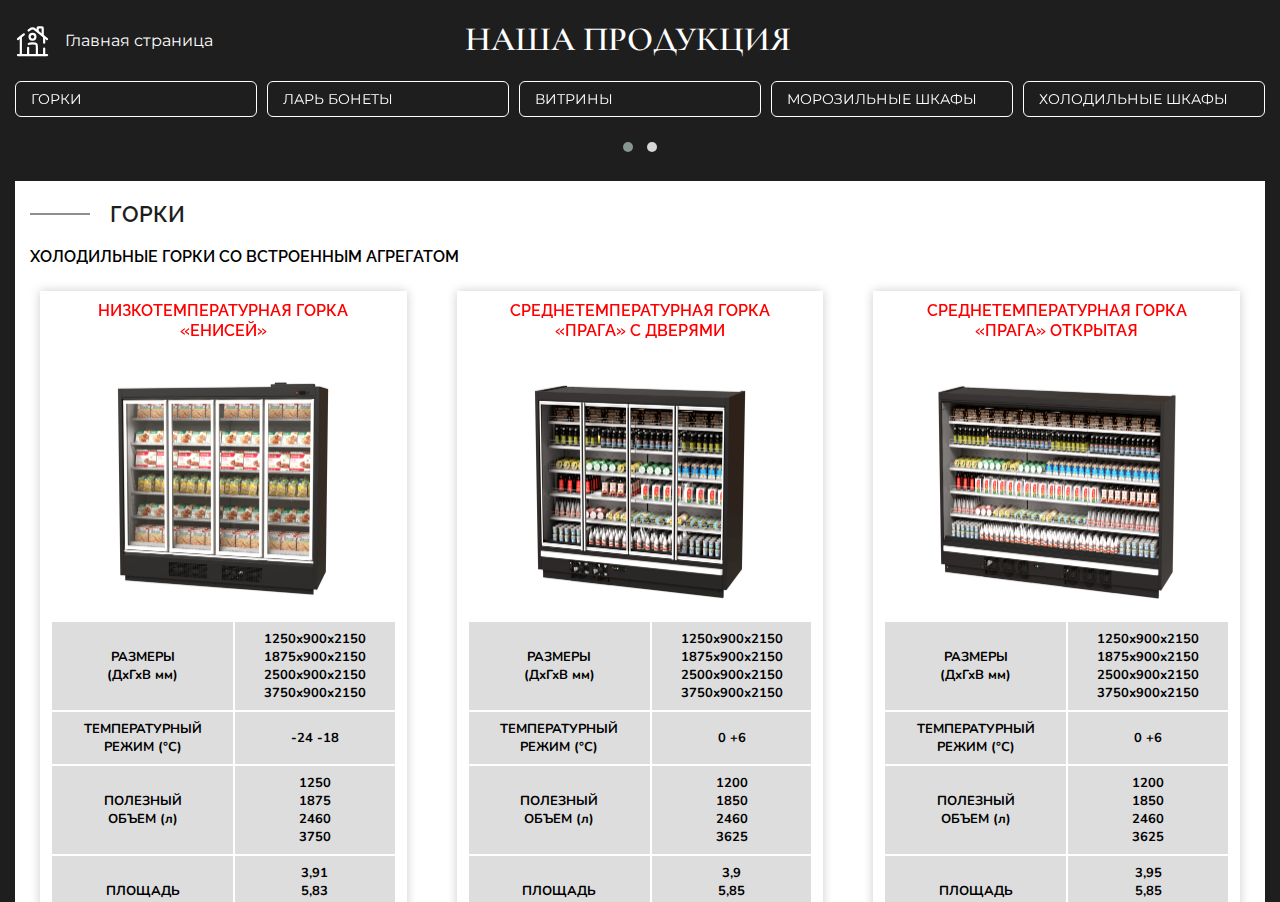
<file: all-products.html>
<!DOCTYPE html>
<html lang="ru">
<head>
    <meta charset="UTF-8">
    <meta name="viewport" content="width=device-width, initial-scale=1.0">
    <meta name="keywords" content="Холодильные камеры, Морозильные шкафы, Холодильные витрины, 
    Промышленные холодильники, Энергоэффективность, Хранение продуктов, Ресторанные холодильники,Экологические стандарты, Регулярное обслуживание, Охлаждение и замораживание, Торговое оборудование,Производитель холодильного оборудования, Холодильная горка, ларь бонета">
    <meta name="description" content="Каталог холодильного оборудования от ведущего производителя полный спектр оборудования для всех видов магазинов супермаркетов гипермаркетов">
    <meta name="author" content="hovseptorosyan@gmail.com">
    <meta property="og:type" content="website">
    <!-- <meta property="og:url" content="https://mysite.com/"> -->
    <meta property="og:title" content="KIFATO - холодильное оборудование">
    <meta property="og:description" content="Каталог холодильного оборудования от ведущего производителя полный спектр оборудования для всех видов магазинов супермаркетов гипермаркетов">
    <!-- <meta property="og:image" content="https://mysite.com/image.jpg"> -->
    <title>KIFATO - холодильное оборудование</title>
    <link href="./img/logo/short-icon.png" rel="shortcut icon" type="image/x-icon">
    <link rel="stylesheet" href="./css/owl.carousel.min.css">
    <link rel="stylesheet" href="./css/owl.theme.default.min.css">
    <link rel="stylesheet" href="./css/main.css">
    <link rel="preconnect" href="https://fonts.googleapis.com">
    <link rel="preconnect" href="https://fonts.gstatic.com" crossorigin>
    <link href="https://fonts.googleapis.com/css2?family=Cormorant+Garamond:wght@600&family=Montserrat:wght@300;400&family=Nunito:wght@300&family=Raleway&display=swap" rel="stylesheet">
</head>
<body>
    
    <div class="all-products">
        <header class="all-products__header">
            <div class="all-products__top">
                <a href="./index.html" class="all-products__header-link">
                    <img src="./img/icons/home.svg" alt="home" class="all-products__header-img">
                    <span class="all-products__header-text">Главная страница</span>
                </a>
                <h1 class="title-1 all-products__header-title">Наша продукция</h1>
            </div>
        </header>
        <nav class="all-products__nav">
            <ul class="all-products__list owl-carousel slide-four owl-theme">
                <li class="all-products__item">
                    <a href="#gorki" class="all-products__link">ГОРКИ</a>
                </li>
                <li class="all-products__item">
                    <a href="#lar-boneti" class="all-products__link">ЛАРЬ БОНЕТЫ</a>
                </li>
                <li class="all-products__item">
                    <a href="#vitrini" class="all-products__link">ВИТРИНЫ</a>
                </li>
                <li class="all-products__item">
                    <a href="#morozilnie-shkafi" class="all-products__link">МОРОЗИЛЬНЫЕ ШКАФЫ</a>
                </li>
                <li class="all-products__item">
                    <a href="#xolodilnie-shkafi" class="all-products__link">ХОЛОДИЛЬНЫЕ ШКАФЫ</a>
                </li>
                <li class="all-products__item">
                    <a href="#boneti" class="all-products__link">БОНЕТЫ</a>
                </li>
                <li class="all-products__item">
                    <a href="#xolodilnie-agregati" class="all-products__link">ХОЛОДИЛЬНЫЕ АГРЕГАТЫ</a>
                </li>
                <li class="all-products__item">
                    <a href="#kasovie-boksi" class="all-products__link">КАССОВЫЕ БОКСЫ</a>
                </li>
                <li class="all-products__item">
                    <a href="#metalicheskaya-mebel" class="all-products__link">МЕТАЛЛИЧЕСКАЯ МЕБЕЛЬ</a>
                </li>
                <li class="all-products__item">
                    <a href="#stelaji" class="all-products__link">СТЕЛЛАЖИ</a>
                </li>
            </ul>
        </nav>    
    </div>
    <main class="all-products__main">
        <section class="all-products__section" id="gorki">
            <h2 class="title-2 all-products__section-title">Горки</h2>
            <div class="all-products__section-row">
                <h3 class="title-3 all-products__section-row-title">ХОЛОДИЛЬНЫЕ ГОРКИ СО ВСТРОЕННЫМ АГРЕГАТОМ</h3>
                <div class="all-products__section-col owl-carousel slide-five owl-theme">
                    <div class="product-wrapper">
                        <div class="product-card">
                            <h4 class="title-4 product-card__title">
                                НИЗКОТЕМПЕРАТУРНАЯ ГОРКА <br> «ЕНИСЕЙ»
                            </h4>
                            <img src="./img/products/gorki/gorka-enisey.png" alt="НИЗКОТЕМПЕРАТУРНАЯ ГОРКА «ЕНИСЕЙ»" class="product-card__img">
                            <div class="product-card__content">
                                <table class="table" style="height: 410px;">
                                    <tr>
                                        <th>РАЗМЕРЫ <br> (ДхГхВ мм)</th>
                                        <td>1250х900х2150<br>1875х900х2150<br>2500х900х2150<br>3750х900х2150</td>
                                    </tr>
                                    <tr>
                                        <th>ТЕМПЕРАТУРНЫЙ <br> РЕЖИМ (°С)</th>
                                        <td>-24 -18</td>
                                    </tr>
                                    <tr>
                                        <th>ПОЛЕЗНЫЙ <br> ОБЪЕМ (л)</th>
                                        <td>1250<br>1875<br>2460<br>3750</td>
                                    </tr>
                                    <tr>
                                        <th>ПЛОЩАДЬ <br> ВЫКЛАДКИ (м²)</th>
                                        <td>3,91<br>5,83<br>7,82<br>11,66</td>
                                    </tr>
                                    <tr>
                                        <th>ЦЕНА (₽)</th>
                                        <td>245,446.00<br>347,180.00<br>432,690.00<br>625,566.00</td>
                                    </tr>
                                </table>
                            </div>
                        </div>
                    </div>
                    <div class="product-wrapper">
                        <div class="product-card">
                            <h4 class="title-4 product-card__title">
                                СРЕДНЕТЕМПЕРАТУРНАЯ ГОРКА <br> «ПРАГА» С ДВЕРЯМИ
                            </h4>
                            <img src="./img/products/gorki/gorka-praga-dveryami.png" alt="СРЕДНЕТЕМПЕРАТУРНАЯ ГОРКА «ПРАГА» С ДВЕРЯМИ" class="product-card__img">
                            <div class="product-card__content">
                                <table class="table" style="height: 410px;">
                                    <tr>
                                        <th>РАЗМЕРЫ <br> (ДхГхВ мм)</th>
                                        <td>1250х900х2150<br>1875х900х2150<br>2500х900х2150<br>3750х900х2150</td>
                                    </tr>
                                    <tr>
                                        <th>ТЕМПЕРАТУРНЫЙ <br> РЕЖИМ (°С)</th>
                                        <td>0 +6</td>
                                    </tr>
                                    <tr>
                                        <th>ПОЛЕЗНЫЙ <br> ОБЪЕМ (л)</th>
                                        <td>1200<br>1850<br>2460<br>3625</td>
                                    </tr>
                                    <tr>
                                        <th>ПЛОЩАДЬ <br> ВЫКЛАДКИ (м²)</th>
                                        <td>3,9<br>5,85<br>7,8<br>11,7</td>
                                    </tr>
                                    <tr>
                                        <th>ЦЕНА (₽)</th>
                                        <td>184,115.00<br>239,253.00<br>270,053.00<br>377,304.00</td>
                                    </tr>
                                </table>
                            </div>
                        </div>
                    </div>
                    <div class="product-wrapper">
                        <div class="product-card">
                            <h4 class="title-4 product-card__title">
                                СРЕДНЕТЕМПЕРАТУРНАЯ ГОРКА <br> «ПРАГА» ОТКРЫТАЯ
                            </h4>
                            <img src="./img/products/gorki/gorka-praga-otkritaya.png" alt="СРЕДНЕТЕМПЕРАТУРНАЯ ГОРКА «ПРАГА» ОТКРЫТАЯ" class="product-card__img">
                            <div class="product-card__content">
                                <table class="table" style="height: 410px;">
                                    <tr>
                                        <th>РАЗМЕРЫ <br> (ДхГхВ мм)</th>
                                        <td>1250х900х2150<br>1875х900х2150<br>2500х900х2150<br>3750х900х2150</td>
                                    </tr>
                                    <tr>
                                        <th>ТЕМПЕРАТУРНЫЙ <br> РЕЖИМ (°С)</th>
                                        <td>0 +6</td>
                                    </tr>
                                    <tr>
                                        <th>ПОЛЕЗНЫЙ <br> ОБЪЕМ (л)</th>
                                        <td>1200<br>1850<br>2460<br>3625</td>
                                    </tr>
                                    <tr>
                                        <th>ПЛОЩАДЬ <br> ВЫКЛАДКИ (м²)</th>
                                        <td>3,95<br>5,85<br>7,8<br>11,7</td>
                                    </tr>
                                    <tr>
                                        <th>ЦЕНА (₽)</th>
                                        <td>168,302.00<br>241,178.00<br>270,328.00<br>380,879.00
                                        </td>
                                    </tr>
                                </table>
                            </div>
                        </div>
                    </div>
                    <div class="product-wrapper">
                        <div class="product-card">
                            <h4 class="title-4 product-card__title">
                                НИЗКАЯ ХОЛОДИЛЬНАЯ <br> ГОРКА «ПАРИЖ»
                            </h4>
                            <img src="./img/products/gorki/gorka-parij.png" alt="НИЗКАЯ ХОЛОДИЛЬНАЯ ГОРКА «ПАРИЖ»" class="product-card__img">
                            <div class="product-card__content">
                                <table class="table" style="height: 410px;">
                                    <tr>
                                        <th>РАЗМЕРЫ <br> (ДхГхВ мм)</th>
                                        <td>1250х900х1600</td>
                                    </tr>
                                    <tr>
                                        <th>ТЕМПЕРАТУРНЫЙ <br> РЕЖИМ (°С)</th>
                                        <td>+1 +10</td>
                                    </tr>
                                    <tr>
                                        <th>ПОЛЕЗНЫЙ <br> ОБЪЕМ (л)</th>
                                        <td>850</td>
                                    </tr>
                                    <tr>
                                        <th>ПЛОЩАДЬ <br> ВЫКЛАДКИ (м²)</th>
                                        <td>2,9</td>
                                    </tr>
                                    <tr>
                                        <th>ЦЕНА (₽)</th>
                                        <td>131,314.00</td>
                                    </tr>
                                </table>
                            </div>
                        </div>
                    </div>
                    <div class="product-wrapper">
                        <div class="product-card">
                            <h4 class="title-4 product-card__title">
                                НИЗКАЯ ХОЛОДИЛЬНАЯ <br> ГОРКА «СЕУЛ»
                            </h4>
                            <img src="./img/products/gorki/gorka-seul.png" alt="НИЗКАЯ ХОЛОДИЛЬНАЯ ГОРКА «СЕУЛ»" class="product-card__img">
                            <div class="product-card__content">
                                <table class="table" style="height: 410px;">
                                    <tr>
                                        <th>РАЗМЕРЫ <br> (ДхГхВ мм)</th>
                                        <td>2500х1090х1500</td>
                                    </tr>
                                    <tr>
                                        <th>ТЕМПЕРАТУРНЫЙ <br> РЕЖИМ (°С)</th>
                                        <td>-1 +7</td>
                                    </tr>
                                    <tr>
                                        <th>ПОЛЕЗНЫЙ <br> ОБЪЕМ (л)</th>
                                        <td>1880</td>
                                    </tr>
                                    <tr>
                                        <th>ПЛОЩАДЬ <br> ВЫКЛАДКИ (м²)</th>
                                        <td>4,41</td>
                                    </tr>
                                </table>
                            </div>
                        </div>
                    </div>
                </div>
            </div>
            <div class="all-products__section-row">
                <h3 class="title-3 all-products__section-row-title">ХОЛОДИЛЬНЫЕ ГОРКИ С ВЫНОСНЫМ АГРЕГАТОМ</h3>
                <div class="all-products__section-col owl-carousel slide-five owl-theme">
                    <div class="product-wrapper">
                        <div class="product-card">
                            <h4 class="title-4 product-card__title">
                                НИЗКОТЕМПЕРАТУРНАЯ ГОРКА <br> «ЕНИСЕЙ»
                            </h4>
                            <img src="./img/products/gorki/gorka-enisey-vinos.png" alt="НИЗКОТЕМПЕРАТУРНАЯ ГОРКА «ЕНИСЕЙ»" class="product-card__img">
                            <div class="product-card__content">
                                <table class="table" style="height: 410px;">
                                    <tr>
                                        <th>РАЗМЕРЫ <br> (ДхГхВ мм)</th>
                                        <td>1250х900х2050<br>1875х900х2050<br>2500х900х2050<br>3750х900х2050</td>
                                    </tr>
                                    <tr>
                                        <th>ТЕМПЕРАТУРНЫЙ <br> РЕЖИМ (°С)</th>
                                        <td>-24 -18</td>
                                    </tr>
                                    <tr>
                                        <th>ПОЛЕЗНЫЙ <br> ОБЪЕМ (л)</th>
                                        <td>1250<br>1875<br>2460<br>3750</td>
                                    </tr>
                                    <tr>
                                        <th>ПЛОЩАДЬ <br> ВЫКЛАДКИ (м²)</th>
                                        <td>3,91<br>5,83<br>7,82<br>11,66</td>
                                    </tr>
                                    <tr>
                                        <th>ЦЕНА (₽)</th>
                                        <td>182,773.00<br>238,741.00<br>287,714.00<br>398,485.00</td>
                                    </tr>
                                </table>
                            </div>
                        </div>
                    </div>
                    <div class="product-wrapper">
                        <div class="product-card">
                            <h4 class="title-4 product-card__title">
                                СРЕДНЕТЕМПЕРАТУРНАЯ ГОРКА <br> «ПРАГА» С ДВЕРЯМИ
                            </h4>
                            <img src="./img/products/gorki/gorka-praga-vinos-zakritaya.png" alt="СРЕДНЕТЕМПЕРАТУРНАЯ ГОРКА «ПРАГА» С ДВЕРЯМИ" class="product-card__img">
                            <div class="product-card__content">
                                <table class="table" style="height: 410px;">
                                    <tr>
                                        <th>РАЗМЕРЫ <br> (ДхГхВ мм)</th>
                                        <td>1250х900х2150<br>1875х900х2150<br>2500х900х2150<br>3750х900х2150</td>
                                    </tr>
                                    <tr>
                                        <th>ТЕМПЕРАТУРНЫЙ <br> РЕЖИМ (°С)</th>
                                        <td>0 +6</td>
                                    </tr>
                                    <tr>
                                        <th>ПОЛЕЗНЫЙ <br> ОБЪЕМ (л)</th>
                                        <td>1200<br>1850<br>2460<br>3625</td>
                                    </tr>
                                    <tr>
                                        <th>ПЛОЩАДЬ <br> ВЫКЛАДКИ (м²)</th>
                                        <td>3,9<br>5,85<br>7,8<br>11,7</td>
                                    </tr>
                                    <tr>
                                        <th>ЦЕНА (₽)</th>
                                        <td>157,714.00<br>208,590.00<br>246,403.00<br>326,841.00</td>
                                    </tr>
                                </table>
                            </div>
                        </div>
                    </div>
                    <div class="product-wrapper">
                        <div class="product-card">
                            <h4 class="title-4 product-card__title">
                                СРЕДНЕТЕМПЕРАТУРНАЯ ГОРКА <br> «ПРАГА» ОТКРЫТАЯ
                            </h4>
                            <img src="./img/products/gorki/gorka-praga-vinos-otkritaya.png" alt="СРЕДНЕТЕМПЕРАТУРНАЯ ГОРКА «ПРАГА» ОТКРЫТАЯ" class="product-card__img">
                            <div class="product-card__content">
                                <table class="table" style="height: 410px;">
                                    <tr>
                                        <th>РАЗМЕРЫ <br> (ДхГхВ мм)</th>
                                        <td>1250х900х2150<br>1875х900х2150<br>2500х900х2150<br>3750х900х2150</td>
                                    </tr>
                                    <tr>
                                        <th>ТЕМПЕРАТУРНЫЙ <br> РЕЖИМ (°С)</th>
                                        <td>0 +6</td>
                                    </tr>
                                    <tr>
                                        <th>ПОЛЕЗНЫЙ <br> ОБЪЕМ (л)</th>
                                        <td>1200<br>1850<br>2460<br>3625</td>
                                    </tr>
                                    <tr>
                                        <th>ПЛОЩАДЬ <br> ВЫКЛАДКИ (м²)</th>
                                        <td>3,95<br>5,85<br>7,8<br>11,7</td>
                                    </tr>
                                    <tr>
                                        <th>ЦЕНА (₽)</th>
                                        <td>151,114.00<br>200,615.00<br>232,790.00<br>304,703.00
                                        </td>
                                    </tr>
                                </table>
                            </div>
                        </div>
                    </div>
                    <div class="product-wrapper">
                        <div class="product-card">
                            <h4 class="title-4 product-card__title">
                                НИЗКАЯ ХОЛОДИЛЬНАЯ <br> ГОРКА «ПАРИЖ»
                            </h4>
                            <img src="./img/products/gorki/gorka-parij-vinos.png" alt="НИЗКАЯ ХОЛОДИЛЬНАЯ ГОРКА «ПАРИЖ»" class="product-card__img">
                            <div class="product-card__content">
                                <table class="table" style="height: 410px;">
                                    <tr>
                                        <th>РАЗМЕРЫ <br> (ДхГхВ мм)</th>
                                        <td>3750х1050х1600</td>
                                    </tr>
                                    <tr>
                                        <th>ТЕМПЕРАТУРНЫЙ <br> РЕЖИМ (°С)</th>
                                        <td>+1 +10</td>
                                    </tr>
                                    <tr>
                                        <th>ПОЛЕЗНЫЙ <br> ОБЪЕМ (л)</th>
                                        <td>850</td>
                                    </tr>
                                    <tr>
                                        <th>ПЛОЩАДЬ <br> ВЫКЛАДКИ (м²)</th>
                                        <td>2,9</td>
                                    </tr>
                                </table>
                            </div>
                        </div>
                    </div>
                </div>
            </div>
        </section>
        <section class="all-products__section" id="lar-boneti">
            <h2 class="title-2 all-products__section-title">Ларь Бонеты</h2>
            <div class="all-products__section-row">
                <h3 class="title-3 all-products__section-row-title">
                    ЛАРЬ БОНЕТА УНИВЕРСАЛЬНАЯ
                </h3>
                <div class="all-products__section-col owl-carousel slide-five owl-theme">
                    <div class="product-wrapper">
                        <div class="product-card">
                            <h4 class="title-4 product-card__title">
                                «ВЕНЕЦИЯ» УНИВЕРСАЛЬНАЯ
                            </h4>
                            <img src="./img/products/lar-boneta/venecia-universalnaya.png" alt="«ВЕНЕЦИЯ» УНИВЕРСАЛЬНАЯ" class="product-card__img">
                            <div class="product-card__content">
                                <table class="table" style="height: 340px;">
                                    <tr>
                                        <th>РАЗМЕРЫ <br> (ДхГхВ мм)</th>
                                        <td>1875х875х890 <br> 2100х875х890 <br> 2500х875х890</td>
                                    </tr>
                                    <tr>
                                        <th>ТЕМПЕРАТУРНЫЙ <br> РЕЖИМ (°С)</th>
                                        <td>-24 -18, -2 +6</td>
                                    </tr>
                                    <tr>
                                        <th>ПОЛЕЗНЫЙ <br> ОБЪЕМ (л)</th>
                                        <td>650 <br> 750 <br> 900</td>
                                    </tr>
                                    <tr>
                                        <th>ПЛОЩАДЬ <br> ВЫКЛАДКИ (м²)</th>
                                        <td>1.25 <br> 1.43 <br> 1.7</td>
                                    </tr>
                                    <tr>
                                        <th>ЦЕНА (₽)</th>
                                        <td>108,373.00 <br> 113,630.00 <br> 121,043.00</td>
                                    </tr>
                                </table>
                            </div>
                        </div>
                    </div>
                    <div class="product-wrapper">
                        <div class="product-card">
                            <h4 class="title-4 product-card__title">
                                «ВЕНЕЦИЯ» ТОРЦЕВАЯ
                            </h4>
                            <img src="./img/products/lar-boneta/venecia-torcevaya.png" alt="«ВЕНЕЦИЯ» ТОРЦЕВАЯ" class="product-card__img">
                            <div class="product-card__content">
                                <table class="table" style="height: 340px;">
                                    <tr>
                                        <th>РАЗМЕРЫ <br> (ДхГхВ мм)</th>
                                        <td>1875х875х890</td>
                                    </tr>
                                    <tr>
                                        <th>ТЕМПЕРАТУРНЫЙ <br> РЕЖИМ (°С)</th>
                                        <td>-24 -18, -2 +6</td>
                                    </tr>
                                    <tr>
                                        <th>ПОЛЕЗНЫЙ <br> ОБЪЕМ (л)</th>
                                        <td>650</td>
                                    </tr>
                                    <tr>
                                        <th>ПЛОЩАДЬ <br> ВЫКЛАДКИ (м²)</th>
                                        <td>1.25</td>
                                    </tr>
                                    <tr>
                                        <th>ЦЕНА (₽)</th>
                                        <td>106,189.00</td>
                                    </tr>
                                </table>
                            </div>
                        </div>
                    </div>
                </div>
            </div>
            <div class="all-products__section-row">
                <h3 class="title-3 all-products__section-row-title">НИЗКОТЕМПЕРАТУРНЫЙ ЛАРЬ ДЛЯ МОРОЖЕНОГО</h3>
                <div class="all-products__section-col owl-carousel slide-five owl-theme">
                    <div class="product-wrapper">
                        <div class="product-card">
                            <h4 class="title-4 product-card__title">
                                «ВЕНЕЦИЯ»
                            </h4>
                            <img src="./img/products/lar-boneta/venecia-morojennoe.png" alt="«ВЕНЕЦИЯ»" class="product-card__img">
                            <div class="product-card__content">
                                <table class="table">
                                    <tr>
                                        <th>РАЗМЕРЫ <br> (ДхГхВ мм)</th>
                                        <td>1230х640х930 <br> 1500х640х930</td>
                                    </tr>
                                    <tr>
                                        <th>ТЕМПЕРАТУРНЫЙ <br> РЕЖИМ (°С)</th>
                                        <td>-24 -18</td>
                                    </tr>
                                    <tr>
                                        <th>ПОЛЕЗНЫЙ <br> ОБЪЕМ (л)</th>
                                        <td>350 <br> 430</td>
                                    </tr>
                                    <tr>
                                        <th>ПЛОЩАДЬ <br> ВЫКЛАДКИ (м²)</th>
                                        <td>0.50 <br> 0.63</td>
                                    </tr>
                                    <tr>
                                        <th>ЦЕНА (₽)</th>
                                        <td>49,226.00 <br> 59,309.00</td>
                                    </tr>
                                </table>
                            </div>
                        </div>
                    </div>
                </div>
            </div>
        </section>
        <section class="all-products__section" id="vitrini">
            <h2 class="title-2 all-products__section-title">Витрины</h2>
            <div class="all-products__section-row">
                <h3 class="title-3 all-products__section-row-title">ХОЛОДИЛЬНЫЕ ВИТРИНЫ СО ВСТРОЕННЫМ АГРЕГАТОМ</h3>
                <div class="all-products__section-col owl-carousel slide-five owl-theme">
                    <div class="product-wrapper">
                        <div class="product-card">
                            <h4 class="title-4 product-card__title">
                                ВИТРИНА «АЛЯСКА» <br> ПРЕС-ВЕНТ
                            </h4>
                            <img src="./img/products/vitrini/vitrina-alyaska-krug.png" alt="ВИТРИНА «АЛЯСКА» ПРЕС-ВЕНТ" class="product-card__img">
                            <div class="product-card__content">
                                <table class="table" style="height: 410px;">
                                    <tr>
                                        <th>РАЗМЕРЫ <br> (ДхГхВ мм)</th>
                                        <td>1250х1150х1200 <br> 1500х1150х1200 <br> 1875х1150х1200 <br> 2500х1150х1200</td>
                                    </tr>
                                    <tr>
                                        <th>ТЕМПЕРАТУРНЫЙ <br> РЕЖИМ (°С)</th>
                                        <td>-5 +5</td>
                                    </tr>
                                    <tr>
                                        <th>ПОЛЕЗНЫЙ <br> ОБЪЕМ (л)</th>
                                        <td>173 <br> 233 <br> 260 <br> 389</td>
                                    </tr>
                                    <tr>
                                        <th>ПЛОЩАДЬ <br> ВЫКЛАДКИ (м²)</th>
                                        <td>0,91 <br> 1,14 <br> 1,37 <br> 1,82</td>
                                    </tr>
                                    <tr>
                                        <th>ЦЕНА (₽)</th>
                                        <td>120,451.00 <br> 128,289.00 <br> 149,877.00 <br> 171,877.00
                                        </td>
                                    </tr>
                                </table>
                            </div>
                        </div>
                    </div>
                    <div class="product-wrapper">
                        <div class="product-card">
                            <h4 class="title-4 product-card__title">
                                ВИТРИНА «АЛЯСКА» <br> ПРЕС-СТАТ
                            </h4>
                            <img src="./img/products/vitrini/vitrina-alyaska-krug.png" alt="ВИТРИНА «АЛЯСКА» ПРЕС-СТАТ" class="product-card__img">
                            <div class="product-card__content">
                                <table class="table" style="height: 410px;">
                                    <tr>
                                        <th>РАЗМЕРЫ <br> (ДхГхВ мм)</th>
                                        <td>1250х1150х1200 <br> 1500х1150х1200 <br> 1875х1150х1200 <br> 2500х1150х1200</td>
                                    </tr>
                                    <tr>
                                        <th>ТЕМПЕРАТУРНЫЙ <br> РЕЖИМ (°С)</th>
                                        <td>-5 +5</td>
                                    </tr>
                                    <tr>
                                        <th>ПОЛЕЗНЫЙ <br> ОБЪЕМ (л)</th>
                                        <td>173 <br> 233 <br> 260 <br> 389</td>
                                    </tr>
                                    <tr>
                                        <th>ПЛОЩАДЬ <br> ВЫКЛАДКИ (м²)</th>
                                        <td>0,91 <br> 1,14 <br> 1,37 <br> 1,82</td>
                                    </tr>
                                    <tr>
                                        <th>ЦЕНА (₽)</th>
                                        <td>113,576.00 <br> 120,864.00 <br> 136,539.00 <br> 154,002.00
                                        </td>
                                    </tr>
                                </table>
                            </div>
                        </div>
                    </div>
                    <div class="product-wrapper">
                        <div class="product-card">
                            <h4 class="title-4 product-card__title">
                                ВИТРИНА «АЛЯСКА» <br> ВЕНТИЛИРУЕМЫЙ
                            </h4>
                            <img src="./img/products/vitrini/vitrina-alyaska-krug.png" alt="ВИТРИНА «АЛЯСКА» ВЕНТИЛИРУЕМЫЙ" class="product-card__img">
                            <div class="product-card__content">
                                <table class="table" style="height: 410px;">
                                    <tr>
                                        <th>РАЗМЕРЫ <br> (ДхГхВ мм)</th>
                                        <td>1250х1150х1200 <br> 1500х1150х1200 <br> 1875х1150х1200 <br> 2500х1150х1200</td>
                                    </tr>
                                    <tr>
                                        <th>ТЕМПЕРАТУРНЫЙ <br> РЕЖИМ (°С)</th>
                                        <td>0 +8</td>
                                    </tr>
                                    <tr>
                                        <th>ПОЛЕЗНЫЙ <br> ОБЪЕМ (л)</th>
                                        <td>173 <br> 233 <br> 260 <br> 389</td>
                                    </tr>
                                    <tr>
                                        <th>ПЛОЩАДЬ <br> ВЫКЛАДКИ (м²)</th>
                                        <td>0,91 <br> 1,14 <br> 1,37 <br> 1,82</td>
                                    </tr>
                                    <tr>
                                        <th>ЦЕНА (₽)</th>
                                        <td>114,401.00 <br> 122,376.00 <br> 144,377.00 <br> 166,652.00
                                        </td>
                                    </tr>
                                </table>
                            </div>
                        </div>
                    </div>
                    <div class="product-wrapper">
                        <div class="product-card">
                            <h4 class="title-4 product-card__title">
                                ВИТРИНА «АЛЯСКА» <br> СТАТИКА
                            </h4>
                            <img src="./img/products/vitrini/vitrina-alyaska-krug.png" alt="ВИТРИНА «АЛЯСКА» СТАТИКА" class="product-card__img">
                            <div class="product-card__content">
                                <table class="table" style="height: 410px;">
                                    <tr>
                                        <th>РАЗМЕРЫ <br> (ДхГхВ мм)</th>
                                        <td>1250х1150х1200 <br> 1500х1150х1200 <br> 1875х1150х1200 <br> 2500х1150х1200</td>
                                    </tr>
                                    <tr>
                                        <th>ТЕМПЕРАТУРНЫЙ <br> РЕЖИМ (°С)</th>
                                        <td>0 +8</td>
                                    </tr>
                                    <tr>
                                        <th>ПОЛЕЗНЫЙ <br> ОБЪЕМ (л)</th>
                                        <td>173 <br> 233 <br> 260 <br> 389</td>
                                    </tr>
                                    <tr>
                                        <th>ПЛОЩАДЬ <br> ВЫКЛАДКИ (м²)</th>
                                        <td>0,91 <br> 1,14 <br> 1,37 <br> 1,82</td>
                                    </tr>
                                    <tr>
                                        <th>ЦЕНА (₽)</th>
                                        <td>107,526.00 <br> 114,401.00 <br> 132,002.00 <br> 151,939.00
                                        </td>
                                    </tr>
                                </table>
                            </div>
                        </div>
                    </div>
                    <div class="product-wrapper">
                        <div class="product-card">
                            <h4 class="title-4 product-card__title">
                                КУБИЧЕСКАЯ ВИТРИНА <br> «АТЛАНТА» ПРЕС-ВЕНТ
                            </h4>
                            <img src="./img/products/vitrini/vitrina-atlanta-kub.png" alt="КУБИЧЕСКАЯ ВИТРИНА «АТЛАНТА» ПРЕС-ВЕНТ" class="product-card__img">
                            <div class="product-card__content">
                                <table class="table" style="height: 410px;">
                                    <tr>
                                        <th>РАЗМЕРЫ <br> (ДхГхВ мм)</th>
                                        <td>1250х1120х1350 <br> 1500х1120х1350 <br> 1875х1120х1350 <br> 2500х1120х1350</td>
                                    </tr>
                                    <tr>
                                        <th>ТЕМПЕРАТУРНЫЙ <br> РЕЖИМ (°С)</th>
                                        <td>-5 +5</td>
                                    </tr>
                                    <tr>
                                        <th>ПОЛЕЗНЫЙ <br> ОБЪЕМ (л)</th>
                                        <td>700 <br> 900 <br> 1100 <br> 1400</td>
                                    </tr>
                                    <tr>
                                        <th>ПЛОЩАДЬ <br> ВЫКЛАДКИ (м²)</th>
                                        <td>1 <br> 1,2 <br> 1,37 <br> 1,82</td>
                                    </tr>
                                    <tr>
                                        <th>ЦЕНА (₽)</th>
                                        <td>120,451.00 <br> 128,289.00 <br> 149,877.00 <br> 171,877.00
                                        </td>
                                    </tr>
                                </table>
                            </div>
                        </div>
                    </div>
                    <div class="product-wrapper">
                        <div class="product-card">
                            <h4 class="title-4 product-card__title">
                                КУБИЧЕСКАЯ ВИТРИНА <br> «АТЛАНТА» ПРЕС-СТАТ
                            </h4>
                            <img src="./img/products/vitrini/vitrina-atlanta-kub.png" alt="КУБИЧЕСКАЯ ВИТРИНА «АТЛАНТА» ПРЕС-СТАТ" class="product-card__img">
                            <div class="product-card__content">
                                <table class="table" style="height: 410px;">
                                    <tr>
                                        <th>РАЗМЕРЫ <br> (ДхГхВ мм)</th>
                                        <td>1250х1120х1350 <br> 1500х1120х1350 <br> 1875х1120х1350 <br> 2500х1120х1350</td>
                                    </tr>
                                    <tr>
                                        <th>ТЕМПЕРАТУРНЫЙ <br> РЕЖИМ (°С)</th>
                                        <td>-5 +5</td>
                                    </tr>
                                    <tr>
                                        <th>ПОЛЕЗНЫЙ <br> ОБЪЕМ (л)</th>
                                        <td>700 <br> 900 <br> 1100 <br> 1400</td>
                                    </tr>
                                    <tr>
                                        <th>ПЛОЩАДЬ <br> ВЫКЛАДКИ (м²)</th>
                                        <td>1 <br> 1,2 <br> 1,37 <br> 1,82</td>
                                    </tr>
                                    <tr>
                                        <th>ЦЕНА (₽)</th>
                                        <td>113,576.00 <br> 120,864.00 <br> 136,539.00 <br> 154,002.00
                                        </td>
                                    </tr>
                                </table>
                            </div>
                        </div>
                    </div>
                    <div class="product-wrapper">
                        <div class="product-card">
                            <h4 class="title-4 product-card__title">
                                КУБИЧЕСКАЯ ВИТРИНА <br> «АТЛАНТА» ВЕНТИЛИРУЕМЫЙ
                            </h4>
                            <img src="./img/products/vitrini/vitrina-atlanta-kub.png" alt="КУБИЧЕСКАЯ ВИТРИНА «АТЛАНТА» ВЕНТИЛИРУЕМЫЙ" class="product-card__img">
                            <div class="product-card__content">
                                <table class="table" style="height: 410px;">
                                    <tr>
                                        <th>РАЗМЕРЫ <br> (ДхГхВ мм)</th>
                                        <td>1250х1120х1350 <br> 1500х1120х1350 <br> 1875х1120х1350 <br> 2500х1120х1350</td>
                                    </tr>
                                    <tr>
                                        <th>ТЕМПЕРАТУРНЫЙ <br> РЕЖИМ (°С)</th>
                                        <td>0 +8</td>
                                    </tr>
                                    <tr>
                                        <th>ПОЛЕЗНЫЙ <br> ОБЪЕМ (л)</th>
                                        <td>700 <br> 900 <br> 1100 <br> 1400</td>
                                    </tr>
                                    <tr>
                                        <th>ПЛОЩАДЬ <br> ВЫКЛАДКИ (м²)</th>
                                        <td>1 <br> 1,2 <br> 1,37 <br> 1,82</td>
                                    </tr>
                                    <tr>
                                        <th>ЦЕНА (₽)</th>
                                        <td>114,401.00 <br> 122,376.00 <br> 144,377.00 <br> 166,652.00
                                        </td>
                                    </tr>
                                </table>
                            </div>
                        </div>
                    </div>
                    <div class="product-wrapper">
                        <div class="product-card">
                            <h4 class="title-4 product-card__title">
                                КУБИЧЕСКАЯ ВИТРИНА <br> «АТЛАНТА» СТАТИКА
                            </h4>
                            <img src="./img/products/vitrini/vitrina-atlanta-kub.png" alt="КУБИЧЕСКАЯ ВИТРИНА «АТЛАНТА» СТАТИКА" class="product-card__img">
                            <div class="product-card__content">
                                <table class="table" style="height: 410px;">
                                    <tr>
                                        <th>РАЗМЕРЫ <br> (ДхГхВ мм)</th>
                                        <td>1250х1120х1350 <br> 1500х1120х1350 <br> 1875х1120х1350 <br> 2500х1120х1350</td>
                                    </tr>
                                    <tr>
                                        <th>ТЕМПЕРАТУРНЫЙ <br> РЕЖИМ (°С)</th>
                                        <td>0 +8</td>
                                    </tr>
                                    <tr>
                                        <th>ПОЛЕЗНЫЙ <br> ОБЪЕМ (л)</th>
                                        <td>700 <br> 900 <br> 1100 <br> 1400</td>
                                    </tr>
                                    <tr>
                                        <th>ПЛОЩАДЬ <br> ВЫКЛАДКИ (м²)</th>
                                        <td>1 <br> 1,2 <br> 1,37 <br> 1,82</td>
                                    </tr>
                                    <tr>
                                        <th>ЦЕНА (₽)</th>
                                        <td>107,526.00 <br> 114,401.00 <br> 132,002.00 <br> 151,939.00
                                        </td>
                                    </tr>
                                </table>
                            </div>
                        </div>
                    </div>
                    <div class="product-wrapper">
                        <div class="product-card">
                            <h4 class="title-4 product-card__title">
                                КУБИЧЕСКАЯ ВИТРИНА <br> «БЕРЛИН»
                            </h4>
                            <img src="./img/products/vitrini/vitrina-berlin-kub.png" alt="КУБИЧЕСКАЯ ВИТРИНА «БЕРЛИН»" class="product-card__img">
                            <div class="product-card__content">
                                <table class="table" style="height: 410px;">
                                    <tr>
                                        <th>РАЗМЕРЫ <br> (ДхГхВ мм)</th>
                                        <td>1250х1190х1250 <br> 1875х1190х1250 <br> 2500х1190х1250</td>
                                    </tr>
                                    <tr>
                                        <th>ТЕМПЕРАТУРНЫЙ <br> РЕЖИМ (°С)</th>
                                        <td>0 +8</td>
                                    </tr>
                                    <tr>
                                        <th>ПОЛЕЗНЫЙ <br> ОБЪЕМ (л)</th>
                                        <td>230 <br> 354 <br> 472 </td>
                                    </tr>
                                    <tr>
                                        <th>ПЛОЩАДЬ <br> ВЫКЛАДКИ (м²)</th>
                                        <td>1,12 <br> 1,68 <br> 2,25</td>
                                    </tr>
                                    <tr>
                                        <th>ЦЕНА (₽)</th>
                                        <td>135,852.00 <br> 166,239.00 <br> 191,402.00</td>
                                    </tr>
                                </table>
                            </div>
                        </div>
                    </div>
                    <div class="product-wrapper">
                        <div class="product-card">
                            <h4 class="title-4 product-card__title">
                                ВИТРИНА «АЛЯСКА» <br> СТАТИКА
                            </h4>
                            <img src="./img/products/vitrini/alyaska-statika.png" alt="ВИТРИНА «АЛЯСКА» СТАТИКА" class="product-card__img">
                            <div class="product-card__content">
                                <table class="table" style="height: 410px;">
                                    <tr>
                                        <th>РАЗМЕРЫ <br> (ДхГхВ мм)</th>
                                        <td>1250х1150х1200 <br> 1500х1150х1200 <br> 1875х1150х1200</td>
                                    </tr>
                                    <tr>
                                        <th>ТЕМПЕРАТУРНЫЙ <br> РЕЖИМ (°С)</th>
                                        <td>-18 -24</td>
                                    </tr>
                                    <tr>
                                        <th>ПОЛЕЗНЫЙ <br> ОБЪЕМ (л)</th>
                                        <td>173 <br> 233 <br> 260 </td>
                                    </tr>
                                    <tr>
                                        <th>ПЛОЩАДЬ <br> ВЫКЛАДКИ (м²)</th>
                                        <td>0,91 <br> 1,14 <br> 1,37</td>
                                    </tr>
                                    <tr>
                                        <th>ЦЕНА (₽)</th>
                                        <td>144,377.00 <br> 152,627.00 <br> 167,752.00</td>
                                    </tr>
                                </table>
                            </div>
                        </div>
                    </div>
                    <div class="product-wrapper">
                        <div class="product-card">
                            <h4 class="title-4 product-card__title">
                                ВИТРИНА <br> «РИО»
                            </h4>
                            <img src="./img/products/vitrini/vitrina-rio.png" alt="ВИТРИНА «РИО»" class="product-card__img">
                            <div class="product-card__content">
                                <table class="table" style="height: 410px;">
                                    <tr>
                                        <th>РАЗМЕРЫ <br> (ДхГхВ мм)</th>
                                        <td>1000х800х1350</td>
                                    </tr>
                                    <tr>
                                        <th>ТЕМПЕРАТУРНЫЙ <br> РЕЖИМ (°С)</th>
                                        <td>+2 +6</td>
                                    </tr>
                                    <tr>
                                        <th>ПОЛЕЗНЫЙ <br> ОБЪЕМ (л)</th>
                                        <td>300</td>
                                    </tr>
                                    <tr>
                                        <th>ПЛОЩАДЬ <br> ВЫКЛАДКИ (м²)</th>
                                        <td>1,35</td>
                                    </tr>
                                    <tr>
                                        <th>ЦЕНА (₽)</th>
                                        <td>118,389.00</td>
                                    </tr>
                                </table>
                            </div>
                        </div>
                    </div>
                    <div class="product-wrapper">
                        <div class="product-card">
                            <h4 class="title-4 product-card__title">
                                КУБИЧЕСКАЯ ВИТРИНА <br> «РИО»
                            </h4>
                            <img src="./img/products/vitrini/kub-vitrina-rio.png" alt="КУБИЧЕСКАЯ ВИТРИНА «РИО»" class="product-card__img">
                            <div class="product-card__content">
                                <table class="table" style="height: 410px;">
                                    <tr>
                                        <th>РАЗМЕРЫ <br> (ДхГхВ мм)</th>
                                        <td>2000х1010х2000</td>
                                    </tr>
                                    <tr>
                                        <th>ТЕМПЕРАТУРНЫЙ <br> РЕЖИМ (°С)</th>
                                        <td>-5 +5</td>
                                    </tr>
                                    <tr>
                                        <th>ПОЛЕЗНЫЙ <br> ОБЪЕМ (м³)</th>
                                        <td>1,8</td>
                                    </tr>
                                    <tr>
                                        <th>ПЛОЩАДЬ <br> ВЫКЛАДКИ (м²)</th>
                                        <td>5,1</td>
                                    </tr>
                                </table>
                            </div>
                        </div>
                    </div>
                    <div class="product-wrapper">
                        <div class="product-card">
                            <h4 class="title-4 product-card__title">
                                ВИТРИНА «АЛЯСКА» <br> КОНДИТЕРСКАЯ
                            </h4>
                            <img src="./img/products/vitrini/kub-alyaska.png" alt="ВИТРИНА «АЛЯСКА» КОНДИТЕРСКАЯ" class="product-card__img">
                            <div class="product-card__content">
                                <table class="table" style="height: 410px;">
                                    <tr>
                                        <th>РАЗМЕРЫ <br> (ДхГхВ мм)</th>
                                        <td>1500х1120х1350 <br> 1875х1120х1350</td>
                                    </tr>
                                    <tr>
                                        <th>ТЕМПЕРАТУРНЫЙ <br> РЕЖИМ (°С)</th>
                                        <td>0 +8</td>
                                    </tr>
                                    <tr>
                                        <th>ПОЛЕЗНЫЙ <br> ОБЪЕМ (л)</th>
                                        <td>780 <br> 980</td>
                                    </tr>
                                    <tr>
                                        <th>ПЛОЩАДЬ <br> ВЫКЛАДКИ (м²)</th>
                                        <td>2,3 <br> 2,8</td>
                                    </tr>
                                </table>
                            </div>
                        </div>
                    </div>
                    <div class="product-wrapper">
                        <div class="product-card">
                            <h4 class="title-4 product-card__title">
                                ПРОМО <br> ВИТРИНА
                            </h4>
                            <img src="./img/products/vitrini/promo-vitrina.png" alt="ПРОМО ВИТРИНА" class="product-card__img">
                            <div class="product-card__content">
                                <table class="table" style="height: 410px;">
                                    <tr>
                                        <th>РАЗМЕРЫ <br> (ДхГхВ мм)</th>
                                        <td>1250х1100х1260</td>
                                    </tr>
                                    <tr>
                                        <th>ТЕМПЕРАТУРНЫЙ <br> РЕЖИМ (°С)</th>
                                        <td>+2 +5</td>
                                    </tr>
                                    <tr>
                                        <th>ПОЛЕЗНЫЙ <br> ОБЪЕМ (л)</th>
                                        <td>340</td>
                                    </tr>
                                    <tr>
                                        <th>ПЛОЩАДЬ <br> ВЫКЛАДКИ (м²)</th>
                                        <td>2</td>
                                    </tr>
                                </table>
                            </div>
                        </div>
                    </div>
                    <div class="product-wrapper">
                        <div class="product-card">
                            <h4 class="title-4 product-card__title">
                                ВИТРИНА <br> «ХЕЛЬСИНКИ»
                            </h4>
                            <img src="./img/products/vitrini/xelsinki.png" alt="ВИТРИНА «ХЕЛЬСИНКИ»" class="product-card__img">
                            <div class="product-card__content">
                                <table class="table" style="height: 410px;">
                                    <tr>
                                        <th>РАЗМЕРЫ <br> ВИТРИНЫ <br> (ДхГхВ мм)</th>
                                        <td>1010х995х325</td>
                                    </tr>
                                    <tr>
                                        <th>РАЗМЕРЫ <br> ОПОРЫ <br> (ДхШхВ мм)</th>
                                        <td>1000х700х400</td>
                                    </tr>
                                    <tr>
                                        <th>ТЕМПЕРАТУРНЫЙ <br> РЕЖИМ (°С)</th>
                                        <td>+2 +8</td>
                                    </tr>
                                    <tr>
                                        <th>ПОЛЕЗНЫЙ <br> ОБЪЕМ (л)</th>
                                        <td>750</td>
                                    </tr>
                                    <tr>
                                        <th>ПЛОЩАДЬ <br> ВЫКЛАДКИ (м²)</th>
                                        <td>0,47</td>
                                    </tr>
                                </table>
                            </div>
                        </div>
                    </div>
                </div>
            </div>
            <div class="all-products__section-row">
                <h3 class="title-3 all-products__section-row-title">ХОЛОДИЛЬНЫЕ ВИТРИНЫ С ВЫНОСНЫМ АГРЕГАТОМ</h3>
                <div class="all-products__section-col owl-carousel slide-five owl-theme">
                    <div class="product-wrapper">
                        <div class="product-card">
                            <h4 class="title-4 product-card__title">
                                КУБИЧЕСКАЯ ВИТРИНА <br> «БЕРЛИН»
                            </h4>
                            <img src="./img/products/vitrini/vitrina-berlin-kub.png" alt="КУБИЧЕСКАЯ ВИТРИНА «БЕРЛИН»" class="product-card__img">
                            <div class="product-card__content">
                                <table class="table" style="height: 410px;">
                                    <tr>
                                        <th>РАЗМЕРЫ <br> (ДхГхВ мм)</th>
                                        <td>1250х1190х1250 <br> 1875х1190х1250 <br> 2500х1190х1250</td>
                                    </tr>
                                    <tr>
                                        <th>ТЕМПЕРАТУРНЫЙ <br> РЕЖИМ (°С)</th>
                                        <td>0 +8</td>
                                    </tr>
                                    <tr>
                                        <th>ПОЛЕЗНЫЙ <br> ОБЪЕМ (л)</th>
                                        <td>230 <br> 354 <br> 472</td>
                                    </tr>
                                    <tr>
                                        <th>ПЛОЩАДЬ <br> ВЫКЛАДКИ (м²)</th>
                                        <td>1,12 <br> 1,68 <br> 2,25</td>
                                    </tr>
                                    <tr>
                                        <th>ЦЕНА (₽)</th>
                                        <td>113,851.00 <br> 148,227.00 <br> 170,502.00</td>
                                    </tr>
                                </table>
                            </div>
                        </div>
                    </div>
                    <div class="product-wrapper">
                        <div class="product-card">
                            <h4 class="title-4 product-card__title">
                                ВИТРИНА <br> «МОСКВА»
                            </h4>
                            <img src="./img/products/vitrini/virina-moskva.png" alt="ВИТРИНА «МОСКВА»" class="product-card__img">
                            <div class="product-card__content">
                                <table class="table" style="height: 410px;">
                                    <tr>
                                        <th>РАЗМЕРЫ <br> (ДхГхВ мм)</th>
                                        <td>1250х1190х1250 <br> 1500х1190х1250 <br> 1875х1190х1250 <br> 2500х1190х1250</td>
                                    </tr>
                                    <tr>
                                        <th>ТЕМПЕРАТУРНЫЙ <br> РЕЖИМ (°С)</th>
                                        <td>0 +8</td>
                                    </tr>
                                    <tr>
                                        <th>ПОЛЕЗНЫЙ <br> ОБЪЕМ (л)</th>
                                        <td>240 <br> 270 <br> 361 <br> 481</td>
                                    </tr>
                                    <tr>
                                        <th>ПЛОЩАДЬ <br> ВЫКЛАДКИ (м²)</th>
                                        <td>1,12 <br> 1,7 <br> 1,68 <br> 2,25</td>
                                    </tr>
                                </table>
                            </div>
                        </div>
                    </div>
                </div>
            </div>
        </section>
        <section class="all-products__section" id="morozilnie-shkafi">
            <h2 class="title-2 all-products__section-title">Морозильные Шкафы</h2>
            <div class="all-products__section-row">
                <h3 class="title-3 all-products__section-row-title">ШКАФЫ БОНЕТЫ СО ВСТРОЕННЫМ АГРЕГАТОМ</h3>
                <div class="all-products__section-col owl-carousel slide-five owl-theme">
                    <div class="product-wrapper">
                        <div class="product-card">
                            <h4 class="title-4 product-card__title">
                                ШКАФ-НАДСТРОЙКА <br> «БАРСЕЛОНА»
                            </h4>
                            <img src="./img/products/morozilnie-shkafi/nadstroyka-barselona.png" alt="ШКАФ-НАДСТРОЙКА «БАРСЕЛОНА» ДЛЯ ЛАРЬ БОНЕТЫ" class="product-card__img">
                            <div class="product-card__content">
                                <table class="table" style="height: 430px;">
                                    <tr>
                                        <th>РАЗМЕРЫ <br> (ДхГхВ мм)</th>
                                        <td>1875х660х2150 <br> 2500х660х2150</td>
                                    </tr>
                                    <tr>
                                        <th>ТЕМПЕРАТУРНЫЙ <br> РЕЖИМ (°С)</th>
                                        <td>-24 -18</td>
                                    </tr>
                                    <tr>
                                        <th>ПОЛЕЗНЫЙ <br> ОБЪЕМ (л)</th>
                                        <td>680 <br> 770</td>
                                    </tr>
                                    <tr>
                                        <th>ПЛОЩАДЬ <br> ВЫКЛАДКИ (м²)</th>
                                        <td>2,22 <br> 3</td>
                                    </tr>
                                    <tr>
                                        <th>ЦЕНА (₽)</th>
                                        <td>287,653.00 <br> 328,079.00</td>
                                    </tr>
                                </table>
                            </div>
                        </div>
                    </div>
                    <div class="product-wrapper">
                        <div class="product-card">
                            <h4 class="title-4 product-card__title">
                                ШКАФ-БОНЕТА <br> «ЧИКАГО»
                            </h4>
                            <img src="./img/products/morozilnie-shkafi/shkaf-chikago-2500.png" alt="ШКАФ-БОНЕТА «ЧИКАГО»" class="product-card__img">
                            <div class="product-card__content">
                                <table class="table" style="height: 430px;">
                                    <tr>
                                        <th>РАЗМЕРЫ <br> (ДхГхВ мм)</th>
                                        <td>2500х1150х2050</td>
                                    </tr>
                                    <tr>
                                        <th>ТЕМПЕРАТУРНЫЙ <br> РЕЖИМ (°С)</th>
                                        <td>-18 +24</td>
                                    </tr>
                                    <tr>
                                        <th>ПОЛЕЗНЫЙ <br> ОБЪЕМ <br> ШКАФА (л)</th>
                                        <td>840</td>
                                    </tr>
                                    <tr>
                                        <th>ПОЛЕЗНЫЙ <br> ОБЪЕМ <br> БОНЕТЫ (л)</th>
                                        <td>800</td>
                                    </tr>
                                    <tr>
                                        <th>ПЛОЩАДЬ <br> ВЫКЛАДКИ <br> ШКАФА (м²)</th>
                                        <td>4</td>
                                    </tr>
                                    <tr>
                                        <th>ПЛОЩАДЬ <br> ВЫКЛАДКИ <br> БОНЕТЫ (м²)</th>
                                        <td>2,25</td>
                                    </tr>
                                    <tr>
                                        <th>ЦЕНА (₽)</th>
                                        <td>675,353.00</td>
                                    </tr>
                                </table>
                            </div>
                        </div>
                    </div>
                </div>
            </div>
            <div class="all-products__section-row">
                <h3 class="title-3 all-products__section-row-title">ШКАФЫ БОНЕТЫ С ВЫНОСНЫМ АГРЕГАТОМ</h3>
                <div class="all-products__section-col owl-carousel slide-five owl-theme">
                    <div class="product-wrapper">
                        <div class="product-card">
                            <h4 class="title-4 product-card__title">
                                ШКАФ-БОНЕТА <br> «ЧИКАГО»
                            </h4>
                            <img src="./img/products/morozilnie-shkafi/shkaf-chikago-3700.png" alt="ШКАФ-БОНЕТА «ЧИКАГО»" class="product-card__img">
                            <div class="product-card__content">
                                <table class="table">
                                    <tr>
                                        <th>РАЗМЕРЫ <br> (ДхГхВ мм)</th>
                                        <td>2500х1150х2050 <br> 3750х1150х2050</td>
                                    </tr>
                                    <tr>
                                        <th>ТЕМПЕРАТУРНЫЙ <br> РЕЖИМ (°С)</th>
                                        <td>-18 +24</td>
                                    </tr>
                                    <tr>
                                        <th>ПОЛЕЗНЫЙ <br> ОБЪЕМ <br> ШКАФА (л)</th>
                                        <td>840 <br> 1250</td>
                                    </tr>
                                    <tr>
                                        <th>ПОЛЕЗНЫЙ <br> ОБЪЕМ <br> БОНЕТЫ (л)</th>
                                        <td>800 <br> 1200</td>
                                    </tr>
                                    <tr>
                                        <th>ПЛОЩАДЬ <br> ВЫКЛАДКИ <br> ШКАФА (м²)</th>
                                        <td>4 <br> 6</td>
                                    </tr>
                                    <tr>
                                        <th>ПЛОЩАДЬ <br> ВЫКЛАДКИ <br> БОНЕТЫ (м²)</th>
                                        <td>2,25 <br> 3,35</td>
                                    </tr>
                                    <tr>
                                        <th>ЦЕНА (₽)</th>
                                        <td>481,146.00 <br> 629,647.00</td>
                                    </tr>
                                </table>
                            </div>
                        </div>
                    </div>
                </div>
            </div>
        </section>
        <section class="all-products__section" id="xolodilnie-shkafi">
            <h2 class="title-2 all-products__section-title">Холодильные Шкафы</h2>
            <div class="all-products__section-row">
                <h3 class="title-3 all-products__section-row-title">ХОЛОДИЛЬНЫЕ ШКАФЫ СО ВСТРОЕННЫМ АГРЕГАТОМ</h3>
                <div class="all-products__section-col owl-carousel slide-five owl-theme">
                    <div class="product-wrapper">
                        <div class="product-card">
                            <h4 class="title-4 product-card__title">
                                НИЗКОТЕМПЕРАТУРНЫЙ ШКАФ <br> «ЕНИСЕЙ» ДЛЯ МОРОЖЕНОГО
                            </h4>
                            <img src="./img/products/xolodilniy-shkaf/enisey-dlya-morojennogo.png" alt="НИЗКОТЕМПЕРАТУРНЫЙ ШКАФ «ЕНИСЕЙ» ДЛЯ МОРОЖЕНОГО" class="product-card__img">
                            <div class="product-card__content">
                                <table class="table" style="height: 270px"> 
                                    <tr>
                                        <th>РАЗМЕРЫ <br> (ДхГхВ мм)</th>
                                        <td>700х800х1600</td>
                                    </tr>
                                    <tr>
                                        <th>ТЕМПЕРАТУРНЫЙ <br> РЕЖИМ (°С)</th>
                                        <td>-24 -18</td>
                                    </tr>
                                    <tr>
                                        <th>ПОЛЕЗНЫЙ <br> ОБЪЕМ (л)</th>
                                        <td>350</td>
                                    </tr>
                                    <tr>
                                        <th>ПЛОЩАДЬ <br> ВЫКЛАДКИ (м²)</th>
                                        <td>0,56</td>
                                    </tr>
                                    <tr>
                                        <th>ЦЕНА (₽)</th>
                                        <td>150,000.00</td>
                                    </tr>
                                </table>
                            </div>
                        </div>
                    </div>
                    <div class="product-wrapper">
                        <div class="product-card">
                            <h4 class="title-4 product-card__title">
                                ХОЛОДИЛЬНЫЙ ШКАФ <br> «АРКТИКА» ДЛЯ НАПИТКОВ
                            </h4>
                            <img src="./img/products/xolodilniy-shkaf/arktika-dlya-napitok.png" alt="ХОЛОДИЛЬНЫЙ ШКАФ «АРКТИКА» ДЛЯ НАПИТКОВ" class="product-card__img">
                            <div class="product-card__content">
                                <table class="table" style="height: 270px">
                                    <tr>
                                        <th>РАЗМЕРЫ <br> (ДхГхВ мм)</th>
                                        <td>2060х675х2325 <br> 2720х675х2325</td>
                                    </tr>
                                    <tr>
                                        <th>ТЕМПЕРАТУРНЫЙ <br> РЕЖИМ (°С)</th>
                                        <td>+6 +10</td>
                                    </tr>
                                    <tr>
                                        <th>ПОЛЕЗНЫЙ <br> ОБЪЕМ (л)</th>
                                        <td>1840 <br> 2500</td>
                                    </tr>
                                    <tr>
                                        <th>ПЛОЩАДЬ <br> ВЫКЛАДКИ (м²)</th>
                                        <td>5,65 <br> 7,5</td>
                                    </tr>
                                    <tr>
                                        <th>ЦЕНА (₽)</th>
                                        <td>199,868.00 <br> 232,780.00</td>
                                    </tr>
                                </table>
                            </div>
                        </div>
                    </div>
                    <div class="product-wrapper">
                        <div class="product-card">
                            <h4 class="title-4 product-card__title">
                                ХОЛОДИЛЬНЫЙ ШКАФ <br> «АРКТИКА» ПРЕСЕРВ
                            </h4>
                            <img src="./img/products/xolodilniy-shkaf/arktika-preserv.png" alt="ХОЛОДИЛЬНЫЙ ШКАФ «АРКТИКА» ПРЕСЕРВ" class="product-card__img">
                            <div class="product-card__content">
                                <table class="table" style="height: 270px">
                                    <tr>
                                        <th>РАЗМЕРЫ <br> (ДхГхВ мм)</th>
                                        <td>800х750х2030 <br> 1600х750х2030</td>
                                    </tr>
                                    <tr>
                                        <th>ТЕМПЕРАТУРНЫЙ <br> РЕЖИМ (°С)</th>
                                        <td>-5 +5</td>
                                    </tr>
                                    <tr>
                                        <th>ПОЛЕЗНЫЙ <br> ОБЪЕМ (л)</th>
                                        <td>700 <br> 1400</td>
                                    </tr>
                                    <tr>
                                        <th>ПЛОЩАДЬ <br> ВЫКЛАДКИ (м²)</th>
                                        <td>1,8 <br> 3,53</td>
                                    </tr>
                                    <tr>
                                        <th>ЦЕНА (₽)</th>
                                        <td>96,114.000 <br> 133,927.00</td>
                                    </tr>
                                </table>
                            </div>
                        </div>
                    </div>
                    <div class="product-wrapper">
                        <div class="product-card">
                            <h4 class="title-4 product-card__title">
                                СРЕДНЕТЕМПЕРАТУРНЫЙ ШКАФ <br> «АРКТИКА»
                            </h4>
                            <img src="./img/products/xolodilniy-shkaf/shkaf-artika.png" alt="СРЕДНЕТЕМПЕРАТУРНЫЙ ШКАФ «АРКТИКА»" class="product-card__img">
                            <div class="product-card__content">
                                <table class="table" style="height: 270px">
                                    <tr>
                                        <th>РАЗМЕРЫ <br> (ДхГхВ мм)</th>
                                        <td>800х750х2030 <br> 1600х750х2030</td>
                                    </tr>
                                    <tr>
                                        <th>ТЕМПЕРАТУРНЫЙ <br> РЕЖИМ (°С)</th>
                                        <td>0 +6</td>
                                    </tr>
                                    <tr>
                                        <th>ПОЛЕЗНЫЙ <br> ОБЪЕМ (л)</th>
                                        <td>700 <br> 1400</td>
                                    </tr>
                                    <tr>
                                        <th>ПЛОЩАДЬ <br> ВЫКЛАДКИ (м²)</th>
                                        <td>1,8 <br> 3,53</td>
                                    </tr>
                                    <tr>
                                        <th>ЦЕНА (₽)</th>
                                        <td>96,114.000 <br> 133,927.00</td>
                                    </tr>
                                </table>
                            </div>
                        </div>
                    </div>
                    <div class="product-wrapper">
                        <div class="product-card">
                            <h4 class="title-4 product-card__title">
                                НИЗКОТЕМПЕРАТУРНЫЙ ШКАФ <br> «АРКТИКА»
                            </h4>
                            <img src="./img/products/xolodilniy-shkaf/shkaf-artika.png" alt="НИЗКОТЕМПЕРАТУРНЫЙ ШКАФ «АРКТИКА»" class="product-card__img">
                            <div class="product-card__content">
                                <table class="table" style="height: 270px">
                                    <tr>
                                        <th>РАЗМЕРЫ <br> (ДхГхВ мм)</th>
                                        <td>750х850х2050</td>
                                    </tr>
                                    <tr>
                                        <th>ТЕМПЕРАТУРНЫЙ <br> РЕЖИМ (°С)</th>
                                        <td>-24 -18</td>
                                    </tr>
                                    <tr>
                                        <th>ПОЛЕЗНЫЙ <br> ОБЪЕМ (л)</th>
                                        <td>700</td>
                                    </tr>
                                    <tr>
                                        <th>ПЛОЩАДЬ <br> ВЫКЛАДКИ (м²)</th>
                                        <td>2,2</td>
                                    </tr>
                                    <tr>
                                        <th>ЦЕНА (₽)</th>
                                        <td>128,976.00</td>
                                    </tr>
                                </table>
                            </div>
                        </div>
                    </div>
                    <div class="product-wrapper">
                        <div class="product-card">
                            <h4 class="title-4 product-card__title">
                                ХОЛОДИЛЬНЫЙ ШКАФ <br> «АРКТИКА» ДЛЯ ИКРЫ
                            </h4>
                            <img src="./img/products/xolodilniy-shkaf/arktika-dlya-ikri.png" alt="ХОЛОДИЛЬНЫЙ ШКАФ «АРКТИКА» ДЛЯ ИКРЫ" class="product-card__img">
                            <div class="product-card__content">
                                <table class="table" style="height: 270px">
                                    <tr>
                                        <th>РАЗМЕРЫ <br> (ДхГхВ мм)</th>
                                        <td>650х730х2050 <br> 850х730х2050</td>
                                    </tr>
                                    <tr>
                                        <th>ТЕМПЕРАТУРНЫЙ <br> РЕЖИМ (°С)</th>
                                        <td>-6 0</td>
                                    </tr>
                                    <tr>
                                        <th>ПОЛЕЗНЫЙ <br> ОБЪЕМ (л)</th>
                                        <td>560 <br> 760</td>
                                    </tr>
                                    <tr>
                                        <th>ПЛОЩАДЬ <br> ВЫКЛАДКИ (м²)</th>
                                        <td>1 <br> 1,2</td>
                                    </tr>
                                    <tr>
                                        <th>ЦЕНА (₽)</th>
                                        <td>91,851.00 <br> -</td>
                                    </tr>
                                </table>
                            </div>
                        </div>
                    </div>
                    <div class="product-wrapper">
                        <div class="product-card">
                            <h4 class="title-4 product-card__title">
                                НИЗКОТЕМПЕРАТУРНЫЙ ШКАФ <br> «АРКТИКА»
                            </h4>
                            <img src="./img/products/xolodilniy-shkaf/nizko-shkaf-arktika.png" alt="НИЗКОТЕМПЕРАТУРНЫЙ ШКАФ «АРКТИКА»" class="product-card__img">
                            <div class="product-card__content">
                                <table class="table" style="height: 270px">
                                    <tr>
                                        <th>РАЗМЕРЫ <br> (ДхГхВ мм)</th>
                                        <td>750х850х2050 <br> 1500х850х2050</td>
                                    </tr>
                                    <tr>
                                        <th>ТЕМПЕРАТУРНЫЙ <br> РЕЖИМ (°С)</th>
                                        <td>-18 -24</td>
                                    </tr>
                                    <tr>
                                        <th>ПОЛЕЗНЫЙ <br> ОБЪЕМ (л)</th>
                                        <td>700 <br> 1400</td>
                                    </tr>
                                    <tr>
                                        <th>ПЛОЩАДЬ <br> ВЫКЛАДКИ (м²)</th>
                                        <td>2,2 <br> 4,4</td>
                                    </tr>
                                    <tr>
                                        <th>ЦЕНА (₽)</th>
                                        <td>96,251.00 <br> 169,127.00</td>
                                    </tr>
                                </table>
                            </div>
                        </div>
                    </div>
                </div>
            </div>
        </section>
        <section class="all-products__section" id="boneti">
            <h2 class="title-2 all-products__section-title">Бонеты</h2>
            <div class="all-products__section-row">
                <h3 class="title-3 all-products__section-row-title">
                    Бонеты со встроенным агрегатом
                </h3>
                <div class="all-products__section-col owl-carousel slide-five owl-theme">
                    <div class="product-wrapper">
                        <div class="product-card">
                            <h4 class="title-4 product-card__title">
                                БОНЕТА «АЛЯСКА»
                            </h4>
                            <img src="./img/products/boneta/boneta-alyaska.png" alt="БОНЕТА «АЛЯСКА»" class="product-card__img">
                            <div class="product-card__content">
                                <table class="table">
                                    <tr>
                                        <th>РАЗМЕРЫ <br> (ДхГхВ мм)</th>
                                        <td>1500х1100х850 <br> 1875х1100х850 <br> 2500х1100х850</td>
                                    </tr>
                                    <tr>
                                        <th>ТЕМПЕРАТУРНЫЙ <br> РЕЖИМ (°С)</th>
                                        <td>-18 -24</td>
                                    </tr>
                                    <tr>
                                        <th>ПОЛЕЗНЫЙ <br> ОБЪЕМ (л)</th>
                                        <td>550 <br> 645 <br> 750</td>
                                    </tr>
                                    <tr>
                                        <th>ПЛОЩАДЬ <br> ВЫКЛАДКИ (м²)</th>
                                        <td>1.15 <br> 1.5 <br> 2.07</td>
                                    </tr>
                                    <tr>
                                        <th>ЦЕНА (₽)</th>
                                        <td>118,526.00 <br> 169,402.00 <br> 198,552.00</td>
                                    </tr>
                                </table>
                            </div>
                        </div>
                    </div>
                </div>
            </div>
            <div class="all-products__section-row">
                <h3 class="title-3 all-products__section-row-title">Бонеты с выносным агрегатом</h3>
                <div class="all-products__section-col owl-carousel slide-five owl-theme">
                    <div class="product-wrapper">
                        <div class="product-card">
                            <h4 class="title-4 product-card__title">
                                БОНЕТА «ГАВАНА» 
                            </h4>
                            <img src="./img/products/boneta/boneta-gavana.png" alt="БОНЕТА «ГАВАНА»" class="product-card__img">
                            <div class="product-card__content">
                                <table class="table">
                                    <tr>
                                        <th>РАЗМЕРЫ <br> (ДхГхВ мм)</th>
                                        <td>2500х1000х935</td>
                                    </tr>
                                    <tr>
                                        <th>ТЕМПЕРАТУРНЫЙ <br> РЕЖИМ (°С)</th>
                                        <td>-18 -24</td>
                                    </tr>
                                    <tr>
                                        <th>ПОЛЕЗНЫЙ <br> ОБЪЕМ (л)</th>
                                        <td>730</td>
                                    </tr>
                                    <tr>
                                        <th>ПЛОЩАДЬ <br> ВЫКЛАДКИ (м²)</th>
                                        <td>1.9</td>
                                    </tr>
                                    <tr>
                                        <th>ЦЕНА (₽)</th>
                                        <td>189,340.00</td>
                                    </tr>
                                </table>
                            </div>
                        </div>
                    </div>
                </div>
            </div>
        </section>
        <section class="all-products__section" id="xolodilnie-agregati">
            <h2 class="title-2 all-products__section-title">Холодильные Агрегаты</h2>
            <div class="all-products__section-row">
                <div class="all-products__section-col owl-carousel slide-five owl-theme">
                    <div class="product-wrapper">
                        <div class="product-card">
                            <h4 class="title-4 product-card__title">
                                МОНОБЛОК NPT18LA
                            </h4>
                            <img src="./img/products/agregat/monoblok.png" alt="МОНОБЛОК NPT18LA" class="product-card__img">
                            <div class="product-card__content">
                                <table class="table">
                                    <tr>
                                        <th>ХОЛОДО-ПРОИЗВОДИ- <br>ТЕЛЬНОСТЬ (кВт)</th>
                                        <td>1,3 (СТ); 0,54 (НТ)</td>
                                    </tr>
                                    <tr>
                                        <th>ПОТРЕБЛЯЕМАЯ <br> МОЩНОСТЬ <br> (кВт)</th>
                                        <td>0,7</td>
                                    </tr>
                                    <tr>
                                        <th>ПРОИЗВОДИТЕЛЬНОСТЬ <br> КОНДЕНСАТОРА <br> (кВт)</th>
                                        <td>2</td>
                                    </tr>
                                    <tr>
                                        <th>РАЗМЕРЫ <br> (ДхШхВ мм)</th>
                                        <td>935x612x526</td>
                                    </tr>
                                    <tr>
                                        <th>КОМПРЕССОРА</th>
                                        <td>SECOP NPT18NA</td>
                                    </tr>
                                </table>
                            </div>
                        </div>
                    </div>   
                    <div class="product-wrapper">
                        <div class="product-card">
                            <h4 class="title-4 product-card__title">
                               СТОКГОЛЬМ
                            </h4>
                            <img src="./img/products/agregat/stokgolm.png" alt="СТОКГОЛЬМ" class="product-card__img">
                            <div class="product-card__content">
                                <table class="table">
                                    <tr>
                                        <th>ХОЛОДО-ПРОИЗВОДИ-<br>ТЕЛЬНОСТЬ (кВт)</th>
                                        <td>1,08</td>
                                        <td>2,4</td>
                                        <td>5,6</td>
                                        <td>4,4 — 7,3</td>
                                        <td>2,8 — 10,7</td>
                                        <td>4,4 — 12,8</td>
                                        <td>3,75 — 14,7</td>
                                        <td>5,63 — 19,86</td>
                                    </tr>
                                    <tr>
                                        <th>ПОТРЕБЛЯЕМАЯ <br> МОЩНОСТЬ <br> (кВт)</th>
                                        <td>0,69</td>
                                        <td>1,5</td>
                                        <td>2,9</td>
                                        <td>3,7</td>
                                        <td>6,05</td>
                                        <td>6,6</td>
                                        <td>6,65</td>
                                        <td>11,7</td>
                                    </tr>
                                    <tr>
                                        <th>ПРОИЗВОДИТЕЛЬНОСТЬ <br> КОНДЕНСАТОРА <br> (кВт)</th>
                                        <td>2</td>
                                        <td>4</td>
                                        <td>12</td>
                                        <td>13</td>
                                        <td>17</td>
                                        <td>19</td>
                                        <td>23</td>
                                        <td>28</td>
                                    </tr>
                                    <tr>
                                        <th>РАЗМЕРЫ <br> (ДхШхВ мм)</th>
                                        <td>935x460x620</td>
                                        <td>935x460x620</td>
                                        <td>1325x472x633</td>
                                        <td>1380x650x700</td>
                                        <td>1380x650x700</td>
                                        <td>1590x650x700</td>
                                        <td>1380x650x700</td>
                                        <td>1380x650x700</td>
                                    </tr>
                                    <tr>
                                        <th>КОМПРЕССОРА</th>
                                        <td>Tecumseh TAJ9480Z</td>
                                        <td>Tecumseh TAJ4519Z</td>
                                        <td>Panasonic C-SBN263H8A</td>
                                        <td>Panasonic C-SBN263H8A</td>
                                        <td>Panasonic C-SBS180H00B</td>
                                        <td>Panasonic C-SBN263H8Ax2</td>
                                        <td>Panasonic C-SBVN373L0B</td>
                                        <td>Panasonic C-SCVN603L0J</td>
                                    </tr>
                                </table>
                            </div>
                        </div>
                    </div>           
                </div>
            </div>
        </section>
        <section class="all-products__section" id="kasovie-boksi">
            <h2 class="title-2 all-products__section-title">Кассовые Боксы</h2>
            <div class="all-products__section-row">
                <h3 class="title-3 all-products__section-row-title">Кассовые боксы без транспортера</h3>
                <div class="all-products__section-col owl-carousel slide-five owl-theme">
                    <div class="product-wrapper">
                        <div class="product-card">
                            <h4 class="title-4 product-card__title">
                                ЭКСПРЕСС КАССА
                            </h4>
                            <img src="./img/products/kasoviy-boks/ekspres-kasa-bez-trans-1400.png" alt="ЭКСПРЕСС КАССА БЕЗ ТРАНСПОРТЕРА" class="product-card__img">
                            <div class="product-card__content">
                                <table class="table" style="height: 250px;">
                                    <tr>
                                        <th>РАЗМЕРЫ <br> (ДхШхВ мм)</th>
                                        <td>1400х700х790</td>
                                    </tr>
                                    <tr>
                                        <th>РАЗМЕР  <br> НАКОПИТЕЛЯ <br> (ДхШ мм)</th>
                                        <td>525х600</td>
                                    </tr>
                                    <tr>
                                        <th>ТИП <br> НАКОПИТЕЛЯ</th>
                                        <td>Одинарный, плоский</td>
                                    </tr>
                                    <tr>
                                        <th>ИСПОЛНЕНИЕ</th>
                                        <td>универсальный</td>
                                    </tr>
                                </table>
                            </div>
                        </div>
                    </div>
                    <div class="product-wrapper">
                        <div class="product-card">
                            <h4 class="title-4 product-card__title">
                                ЭКСПРЕСС КАССА
                            </h4>
                            <img src="./img/products/kasoviy-boks/ekspres-kasa-bez-trans-1500.png" alt="ЭКСПРЕСС КАССА БЕЗ ТРАНСПОРТЕРА" class="product-card__img">
                            <div class="product-card__content">
                                <table class="table" style="height: 250px;">
                                    <tr>
                                        <th>РАЗМЕРЫ <br> (ДхШхВ мм)</th>
                                        <td>1500х700х850</td>
                                    </tr>
                                    <tr>
                                        <th>РАЗМЕР <br>НАКОПИТЕЛЯ <br> (ДхШ мм)</th>
                                        <td>700х700</td>
                                    </tr>
                                    <tr>
                                        <th>ТИП <br> НАКОПИТЕЛЯ</th>
                                        <td>Одинарный, плоский</td>
                                    </tr>
                                    <tr>
                                        <th>ИСПОЛНЕНИЕ</th>
                                        <td>универсальный</td>
                                    </tr>
                                </table>
                            </div>
                        </div>
                    </div>
                    <div class="product-wrapper">
                        <div class="product-card">
                            <h4 class="title-4 product-card__title">
                                КАССОВЫЙ БОКС «ЛОНДОН»
                            </h4>
                            <img src="./img/products/kasoviy-boks/ekspres-kasa-bez-trans-london.png" alt="КАССОВЫЙ БОКС «ЛОНДОН»" class="product-card__img">
                            <div class="product-card__content">
                                <table class="table" style="height: 250px;">
                                    <tr>
                                        <th>РАЗМЕРЫ <br> (ДхШхВ мм)</th>
                                        <td>1500х600х900 <br> 1800х600х900 <br> 2000х600х900</td>
                                    </tr>
                                    <tr>
                                        <th>РАЗМЕР <br> НАКОПИТЕЛЯ <br> (ДхШ мм)</th>
                                        <td>500х600 <br> 600х600 <br> 600х600</td>
                                    </tr>
                                    <tr>
                                        <th>ТИП <br> НАКОПИТЕЛЯ</th>
                                        <td>Одинарный, плоский</td>
                                    </tr>
                                    <tr>
                                        <th>ИСПОЛНЕНИЕ</th>
                                        <td>универсальный</td>
                                    </tr>
                                </table>
                            </div>
                        </div>
                    </div>
                </div>
            </div>
            <div class="all-products__section-row">
                <h3 class="title-3 all-products__section-row-title">Кассовые боксы с транспортером</h3>
                <div class="all-products__section-col owl-carousel slide-five owl-theme">
                    <div class="product-wrapper">
                        <div class="product-card">
                            <h4 class="title-4 product-card__title">
                                КАССОВЫЙ БОКС <br> «ЛОНДОН»
                            </h4>
                            <img src="./img/products/kasoviy-boks/kasoviy-boks-london-s-trans.png" alt="КАССОВЫЙ БОКС «ЛОНДОН» С ТРАНСПОРТЕРОМ" class="product-card__img">
                            <div class="product-card__content">
                                <table class="table" style="height: 250px;">
                                    <tr>
                                        <th>РАЗМЕРЫ <br> (ДхШхВ мм)</th>
                                        <td>2500х1000х800</td>
                                    </tr>
                                    <tr>
                                        <th>РАЗМЕР <br> НАКОПИТЕЛЯ <br> (ДхШ мм)</th>
                                        <td>1000х700</td>
                                    </tr>
                                    <tr>
                                        <th>ТИП <br> НАКОПИТЕЛЯ</th>
                                        <td>Двойной, глубокий</td>
                                    </tr>
                                    <tr>
                                        <th>ДЛИНА <br> ТРАНСПОРТЕРА <br> (мм)</th>
                                        <td>1250</td>
                                    </tr>
                                    <tr>
                                        <th>ИСПОЛНЕНИЕ</th>
                                        <td>универсальный</td>
                                    </tr>
                                </table>
                            </div>
                        </div>
                    </div>
                    <div class="product-wrapper">
                        <div class="product-card">
                            <h4 class="title-4 product-card__title">
                                КАССОВЫЙ БОКС <br> «РИМ»
                            </h4>
                            <img src="./img/products/kasoviy-boks/kasoviy-boks-rim-trans.png" alt="КАССОВЫЙ БОКС «РИМ» С ТРАНСПОРТЕРОМ" class="product-card__img">
                            <div class="product-card__content">
                                <table class="table" style="height: 250px;">
                                    <tr>
                                        <th>РАЗМЕРЫ <br> (ДхШхВ мм)</th>
                                        <td>2300х1150х900 <br> 2600х1150х900</td>
                                    </tr>
                                    <tr>
                                        <th>РАЗМЕР  <br> НАКОПИТЕЛЯ <br> (ДхШ мм)</th>
                                        <td>900х1150 <br> 900х1150</td>
                                    </tr>
                                    <tr>
                                        <th>ТИП <br> НАКОПИТЕЛЯ</th>
                                        <td>Двойной, глубокий</td>
                                    </tr>
                                    <tr>
                                        <th>ДЛИНА <br> ТРАНСПОРТЕРА <br> (мм)</th>
                                        <td>850 <br> 1150</td>
                                    </tr>
                                    <tr>
                                        <th>ИСПОЛНЕНИЕ</th>
                                        <td>универсальный</td>
                                    </tr>
                                </table>
                            </div>
                        </div>
                    </div>
                    <div class="product-wrapper">
                        <div class="product-card">
                            <h4 class="title-4 product-card__title">
                                КАССОВЫЙ БОКС <br> «ПАРМА»
                            </h4>
                            <img src="./img/products/kasoviy-boks/kasoviy-boks-parma.png" alt="КАССОВЫЙ БОКС «ПАРМА»" class="product-card__img">
                            <div class="product-card__content">
                                <table class="table" style="height: 250px;">
                                    <tr>
                                        <th>РАЗМЕРЫ <br> (ДхШхВ мм)</th>
                                        <td>2450х606х900</td>
                                    </tr>
                                    <tr>
                                        <th>РАЗМЕР  <br> НАКОПИТЕЛЯ <br> (ДхШ мм)</th>
                                        <td>700х606</td>
                                    </tr>
                                    <tr>
                                        <th>ТИП <br> НАКОПИТЕЛЯ</th>
                                        <td>Двойной, глубокий</td>
                                    </tr>
                                    <tr>
                                        <th>ДЛИНА <br> ТРАНСПОРТЕРА <br> (мм)</th>
                                        <td>1200</td>
                                    </tr>
                                    <tr>
                                        <th>ИСПОЛНЕНИЕ</th>
                                        <td>Левый/Правый</td>
                                    </tr>
                                </table>
                            </div>
                        </div>
                    </div>
                    <div class="product-wrapper">
                        <div class="product-card">
                            <h4 class="title-4 product-card__title">
                                КАССОВЫЙ БОКС <br> 2300
                            </h4>
                            <img src="./img/products/kasoviy-boks/kasoviy-boks-2300.png" alt="КАССОВЫЙ БОКС" class="product-card__img">
                            <div class="product-card__content">
                                <table class="table" style="height: 250px;">
                                    <tr>
                                        <th>РАЗМЕРЫ <br> (ДхШхВ мм)</th>
                                        <td>2300х1150х900</td>
                                    </tr>
                                    <tr>
                                        <th>РАЗМЕР <br> НАКОПИТЕЛЯ <br> (ДхШ мм)</th>
                                        <td>900х1150</td>
                                    </tr>
                                    <tr>
                                        <th>ТИП <br> НАКОПИТЕЛЯ</th>
                                        <td>Двойной, глубокий</td>
                                    </tr>
                                    <tr>
                                        <th>ДЛИНА <br> ТРАНСПОРТЕРА <br> (мм)</th>
                                        <td>850</td>
                                    </tr>
                                    <tr>
                                        <th>ИСПОЛНЕНИЕ</th>
                                        <td>Универсальный</td>
                                    </tr>
                                </table>
                            </div>
                        </div>
                    </div>
                    <div class="product-wrapper">
                        <div class="product-card">
                            <h4 class="title-4 product-card__title">
                                КАССОВЫЙ БОКС С <br> ОТКИДНЫМИ РОЛИКАМИ
                            </h4>
                            <img src="./img/products/kasoviy-boks/kasoviy-boks-rolikami.png" alt="КАССОВЫЙ БОКС С ОТКИДНЫМИ РОЛИКАМИ" class="product-card__img">
                            <div class="product-card__content">
                                <table class="table" style="height: 250px;">
                                    <tr>
                                        <th>РАЗМЕРЫ <br> (ДхШхВ мм)</th>
                                        <td>3000х1250х900</td>
                                    </tr>
                                    <tr>
                                        <th>РАЗМЕР  <br> НАКОПИТЕЛЯ <br>(ДхШ мм)</th>
                                        <td>1100х1250</td>
                                    </tr>
                                    <tr>
                                        <th>ТИП <br> НАКОПИТЕЛЯ</th>
                                        <td>Двойной, глубокий</td>
                                    </tr>
                                    <tr>
                                        <th>ДЛИНА <br> ТРАНСПОРТЕРА <br> (мм)</th>
                                        <td>1400</td>
                                    </tr>
                                    <tr>
                                        <th>ИСПОЛНЕНИЕ</th>
                                        <td>Универсальный</td>
                                    </tr>
                                </table>
                            </div>
                        </div>
                    </div>
                </div>
            </div>
        </section>
        <section class="all-products__section" id="metalicheskaya-mebel">
            <h2 class="title-2 all-products__section-title">Металлическая Мебель</h2>
            <div class="all-products__section-row">
                <div class="all-products__section-col owl-carousel slide-five owl-theme">
                    <div class="product-wrapper">
                        <div class="product-card">
                            <h4 class="title-4 product-card__title">
                                ШКАФ РАЗДЕВАЛЬНЫЙ <br> ДВУХСЕКЦИОННЫЙ
                            </h4>
                            <img src="./img/products/metalicheskaya-mebel/razdevalniy-dvuxsekcioniy.png" alt="ШКАФ РАЗДЕВАЛЬНЫЙ ДВУХСЕКЦИОННЫЙ" class="product-card__img">
                            <div class="product-card__content">
                                <table class="table">
                                    <tr>
                                        <th>РАЗМЕРЫ <br> (ДxШхВ мм)</th>
                                        <td>580х500x1830</td>
                                    </tr>
                                </table>
                            </div>
                        </div>
                    </div>
                    <div class="product-wrapper">
                        <div class="product-card">
                            <h4 class="title-4 product-card__title">
                                ШКАФ РАЗДЕВАЛЬНЫЙ <br> КУПЕ
                            </h4>
                            <img src="./img/products/metalicheskaya-mebel/razdevalniy-kupe.png" alt="ШКАФ РАЗДЕВАЛЬНЫЙ КУПЕ" class="product-card__img">
                            <div class="product-card__content">
                                <table class="table">
                                    <tr>
                                        <th>РАЗМЕРЫ <br> (ДxШхВ мм)</th>
                                        <td>1000х500x2000</td>
                                    </tr>
                                </table>
                            </div>
                        </div>
                    </div>       
                    <div class="product-wrapper">
                        <div class="product-card">
                            <h4 class="title-4 product-card__title">
                                ШКАФ С <br> ПЕРФОРАЦИЕЙ
                            </h4>
                            <img src="./img/products/metalicheskaya-mebel/shkaf-perforaciey.png" alt="ШКАФ С ПЕРФОРАЦИЕЙ" class="product-card__img">
                            <div class="product-card__content">
                                <table class="table">
                                    <tr>
                                        <th>РАЗМЕРЫ <br> (ДxШхВ мм)</th>
                                        <td>1320х500x930</td>
                                    </tr>
                                </table>
                            </div>
                        </div>
                    </div>
                    <div class="product-wrapper">
                        <div class="product-card">
                            <h4 class="title-4 product-card__title">
                                ШКАФ СУМОЧНЫЙ <br> ДВУХСЕКЦИОННЫЙ
                            </h4>
                            <img src="./img/products/metalicheskaya-mebel/shkaf-sumochniy.png" alt="ШКАФ СУМОЧНЫЙ ДВУХСЕКЦИОННЫЙ" class="product-card__img">
                            <div class="product-card__content">
                                <table class="table">
                                    <tr>
                                        <th>РАЗМЕРЫ <br> (ДxШхВ мм)</th>
                                        <td>600х500x1850</td>
                                    </tr>
                                </table>
                            </div>
                        </div>
                    </div>      
                </div>
            </div>
        </section>
        <section class="all-products__section" id="stelaji">
            <h2 class="title-2 all-products__section-title">Стеллажи</h2>
            <div class="all-products__section-row">
                <div class="all-products__section-col owl-carousel slide-five owl-theme">
                    <div class="product-wrapper">
                        <div class="product-card">
                            <h4 class="title-4 product-card__title">
                                СТЕЛЛАЖ ОСТРОВНОЙ <br> 1250 МОДУЛЬ (10 ПОЛОК)
                            </h4>
                            <img src="./img/products/stelaji/stelaj-ostrovnoy.png" alt="СТЕЛЛАЖ ОСТРОВНО" class="product-card__img">
                            <div class="product-card__content">
                                <table class="table">
                                    <tr>
                                        <th>РАЗМЕРЫ <br> (ВхШ мм)</th>
                                        <td>1850х1250</td>
                                    </tr>
                                    <tr>
                                        <th>НАГРУЗКА <br> НА ПОЛКИ (кг)</th>
                                        <td>180</td>
                                    </tr>
                                </table>
                            </div>
                        </div>
                    </div>
                    <div class="product-wrapper">
                        <div class="product-card">
                            <h4 class="title-4 product-card__title">
                                СТЕЛЛАЖ ПРИСТЕННЫЙ <br> 1250 МОДУЛЬ (5 ПОЛОК)
                            </h4>
                            <img src="./img/products/stelaji/stelaj-pristeniy.png" alt="СТЕЛЛАЖ ПРИСТЕННЫЙ" class="product-card__img">
                            <div class="product-card__content">
                                <table class="table">
                                    <tr>
                                        <th>РАЗМЕРЫ <br> (ВхШ мм)</th>
                                        <td>2250х1250</td>
                                    </tr>
                                    <tr>
                                        <th>НАГРУЗКА <br> НА ПОЛКИ (кг)</th>
                                        <td>180</td>
                                    </tr>
                                </table>
                            </div>
                        </div>
                    </div>               
                </div>
            </div>
        </section>
    </main>
    

    <script src="./js/jquery.js"></script>
    <script src="./js/owl.carousel.min.js"></script>
    <script src="./js/owl-carousel.js"></script>

</body>
</html>
</file>
<file: css/main.css>
* {
  padding: 0px;
  margin: 0px;
  border: none;
}

*,
*::before,
*::after {
  box-sizing: border-box;
}

a, a:link, a:visited {
  text-decoration: none;
}

a:hover {
  text-decoration: none;
}

aside, nav, footer, header, section, main {
  display: block;
}

h1, h2, h3, h4, h5, h6, p {
  font-size: inherit;
  font-weight: inherit;
}

ul, ul li {
  list-style: none;
}

img {
  vertical-align: top;
}

img, svg {
  max-width: 100%;
  height: auto;
}

address {
  font-style: normal;
}

input, textarea, button, select {
  font-family: inherit;
  font-size: inherit;
  color: inherit;
  background-color: transparent;
}

input::-ms-clear {
  display: none;
}

button, input[type=submit] {
  display: inline-block;
  box-shadow: none;
  background-color: transparent;
  background: none;
  cursor: pointer;
}

input:focus, input:active,
button:focus, button:active {
  outline: none;
}

button::-moz-focus-inner {
  padding: 0;
  border: 0;
}

label {
  cursor: pointer;
}

legend {
  display: block;
}

iframe {
  display: block;
}

html, body {
  font-family: "Raleway", sans-serif;
  font-size: 16px;
  font-weight: 400;
  color: #000;
  scroll-behavior: smooth;
}

.modal-open {
  height: 100vh;
  overflow-y: hidden;
}

.container {
  padding: 0 15px;
  margin: 0 auto;
  max-width: 1430px;
}

h1, h2, h3, h4, h5, h6 {
  font-family: "Cormorant Garamond", serif;
  font-weight: 600;
  text-transform: uppercase;
  line-height: 1.2;
}

a {
  font-family: "Montserrat", sans-serif;
}

section {
  padding: 60px 0;
}

.title-1 {
  font-size: 48px;
  color: #fff;
}

.title-2 {
  margin-left: 80px;
  position: relative;
  font-size: 40px;
  color: #DF0A0A;
}
.title-2::before {
  position: absolute;
  top: 50%;
  left: -80px;
  content: "";
  width: 60px;
  height: 1px;
  background-color: #DF0A0A;
  transform: translateY(-50%);
}

.title-3 {
  font-family: "Raleway", sans-serif;
  font-size: 18px;
  color: #DF0A0A;
}

.title-4 {
  font-family: "Raleway", sans-serif;
}

.button {
  display: inline-block;
  padding: 10px 20px;
  border: 2px solid #fff;
  color: #fff;
  transition: all 0.2s ease-in;
}
.button:hover {
  background-color: #fff;
  color: #000;
}

p + p {
  margin-top: 1em;
}

@media (max-width: 1200px) {
  .title-1 {
    font-size: 44px;
  }
}
@media (max-width: 992px) {
  section {
    padding: 40px 0;
  }
  .title-1 {
    font-size: 40px;
  }
  .title-2 {
    margin-left: 40px;
    font-size: 36px;
  }
  .title-2::before {
    left: -40px;
    width: 30px;
  }
}
@media (max-width: 768px) {
  section {
    padding: 20px 0;
  }
  .title-1 {
    font-size: 34px;
  }
  .title-2 {
    font-size: 32px;
  }
  .button {
    padding: 9px 16px;
    border: 2px solid #fff;
  }
}
@media (max-width: 600px) {
  .title-1 {
    font-size: 28px;
  }
  .title-2 {
    font-size: 24px;
  }
  .button {
    padding: 7px 15px;
    font-size: 14px;
    border: 1px solid #fff;
  }
}
.navigation {
  padding: 20px 0;
  background-color: #fff;
}
.navigation a {
  font-size: 14px;
  font-weight: 600;
  letter-spacing: 0.6px;
  text-transform: uppercase;
  color: #000;
}

.navigation__row {
  display: flex;
  justify-content: space-between;
  align-items: center;
  -moz-column-gap: 30px;
       column-gap: 30px;
}

.logo {
  width: 16%;
}

.nav .nav__wrapper {
  display: flex;
  align-items: center;
  -moz-column-gap: 60px;
       column-gap: 60px;
}

.nav__menu {
  display: flex;
  -moz-column-gap: 20px;
       column-gap: 20px;
}
.nav__menu .nav__menu-link {
  position: relative;
  padding-bottom: 3px;
}
.nav__menu .nav__menu-link::before {
  position: absolute;
  top: 100%;
  left: 0;
  content: "";
  width: 0%;
  height: 2px;
  background-color: #DF0A0A;
  transition: width 0.3s ease-in;
}
.nav__menu .nav__menu-link:hover::before {
  width: 100%;
}

.nav__contacts {
  display: flex;
  -moz-column-gap: 10px;
       column-gap: 10px;
}
.nav__contacts img {
  width: 30px;
}

.open-mobile-menu, .close-mobile-menu {
  display: none;
  width: 30px;
  height: 30px;
}

@media (max-width: 1300px) {
  .nav {
    position: fixed;
    top: 0;
    left: 0;
    display: flex;
    justify-content: center;
    align-items: center;
    width: 100%;
    height: 0%;
    background-color: #eae6e6;
    overflow-x: hidden;
    transition: 0.2s;
    z-index: 3;
  }
  .nav--show {
    height: 100%;
  }
  .nav__wrapper {
    display: flex;
    flex-direction: column;
    row-gap: 30px;
  }
  .nav__menu {
    display: flex;
    flex-direction: column;
    align-items: center;
    row-gap: 20px;
  }
  .open-mobile-menu {
    display: block;
  }
  .close-mobile-menu {
    position: absolute;
    display: block;
    top: 15px;
    right: 15px;
  }
}
@media (max-width: 1200px) {
  .logo {
    width: 20%;
  }
}
@media (max-width: 992px) {
  .logo {
    width: 22%;
  }
}
@media (max-width: 768px) {
  .logo {
    width: 30%;
  }
}
@media (max-width: 600px) {
  .logo {
    width: 40%;
  }
}
@media (max-width: 426px) {
  .logo {
    width: 50%;
  }
}
.header {
  height: 550px;
  position: relative;
  background-image: url("./../img/header/background.jpg");
  background-repeat: no-repeat;
  background-size: cover;
  background-position: center center;
  color: #fff;
}
.header::before {
  position: absolute;
  top: 0;
  left: 0;
  content: "";
  width: 100%;
  height: 100%;
  background-color: rgba(0, 0, 0, 0.6);
}

.header__row {
  padding: 60px 0;
  display: flex;
  flex-direction: column;
  justify-content: center;
  height: 550px;
}

.header__content {
  position: relative;
  display: flex;
  flex-direction: column;
  row-gap: 40px;
  z-index: 1;
}
.header__content .header__title {
  max-width: 900px;
}
.header__content .header__desc {
  max-width: 800px;
}
.header__content .header__desc p + p {
  margin-top: 30px;
}
.header__content .header__button {
  align-self: start;
}

.header__address-text {
  font-size: 16px;
}

@media (max-width: 1200px) {
  .header {
    height: 500px;
  }
  .header__row {
    height: 500px;
  }
}
@media (max-width: 992px) {
  .header {
    height: 450px;
  }
  .header__row {
    height: 450px;
  }
  .header__row {
    padding: 40px 0;
  }
}
@media (max-width: 768px) {
  .header {
    height: 400px;
  }
  .header__row {
    height: 400px;
  }
  .header__row {
    padding: 20px 0;
  }
  .header__content {
    row-gap: 30px;
  }
  .header__content .header__desc p + p {
    margin-top: 20px;
  }
}
@media (max-width: 600px) {
  .header {
    height: 350px;
  }
  .header__row {
    height: 350px;
  }
  .header__content {
    row-gap: 20px;
  }
  .header__content .header__title {
    max-width: 100%;
  }
  .header__content .header__desc p + p {
    margin-top: 15px;
  }
}
.about-company__row {
  display: flex;
  flex-direction: column;
  row-gap: 80px;
}

.about-company__content {
  display: grid;
  grid-template-columns: repeat(2, 1fr);
  align-items: center;
  grid-gap: 50px;
}

.about-company__title {
  margin-bottom: 40px;
}

.about-company__text {
  display: flex;
  flex-direction: column;
  row-gap: 20px;
}
.about-company__text span {
  color: #DF0A0A;
  font-weight: 700;
}

.about-company__img {
  position: relative;
  display: flex;
  align-items: center;
  justify-content: center;
}
.about-company__img img {
  width: 80%;
  height: 320px;
  -o-object-fit: cover;
     object-fit: cover;
  -o-object-position: center;
     object-position: center;
}
.about-company__img:nth-child(2)::before, .about-company__img:nth-child(1)::before {
  position: absolute;
  content: "";
  bottom: -25px;
  right: 40px;
  width: 75%;
  height: 90%;
  background-color: #d0caca;
  z-index: -1;
}
.about-company__img:nth-child(1)::before {
  top: -25px;
  left: 40px;
}

.about-company__list-title {
  font-size: 20px;
  font-weight: 700;
  color: #DF0A0A;
}

.about-company__list {
  display: flex;
  flex-direction: column;
  row-gap: 20px;
}
@media (max-width: 1300px) {
  .about-company__img:nth-child(2)::before, .about-company__img:nth-child(1)::before {
    bottom: -5%;
    right: 5.5%;
    width: 50%;
    height: 110%;
  }
  .about-company__img:nth-child(1)::before {
    top: -5%;
    left: 5.5%;
  }
}
@media (max-width: 1200px) {
  .about-company__row {
    row-gap: 60px;
  }
}
@media (max-width: 1024px) {
  .about-company__content {
    grid-template-columns: 1fr;
    grid-gap: 20px;
  }
  .about-company__desc {
    order: 2;
  }
  .about-company__img img {
    width: 70%;
    height: 300px;
  }
  .about-company__img:nth-child(2)::before, .about-company__img:nth-child(1)::before {
    bottom: -5%;
    right: 12.5%;
    width: 75%;
    height: 110%;
  }
  .about-company__img:nth-child(1)::before {
    top: -5%;
    left: 12.5%;
  }
}
@media (max-width: 992px) {
  .about-company__row {
    row-gap: 40px;
  }
}
@media (max-width: 768px) {
  .about-company__row {
    row-gap: 20px;
  }
  .about-company__title {
    margin-bottom: 20px;
  }
  .about-company__text p + p {
    margin-top: 0px;
  }
  .about-company__list-title {
    font-size: 18px;
  }
  .about-company__list {
    row-gap: 15px;
  }
  .about-company__img img {
    width: 70%;
    height: 250px;
  }
  .about-company__img:nth-child(2)::before, .about-company__img:nth-child(1)::before {
    bottom: -5%;
    right: 12.5%;
    width: 75%;
    height: 110%;
  }
  .about-company__img:nth-child(1)::before {
    top: -5%;
    left: 12.5%;
  }
}
@media (max-width: 600px) {
  .about-company__img {
    order: 1;
  }
  .about-company__img img {
    width: 100%;
    height: auto;
  }
  .about-company__img:nth-child(2)::before, .about-company__img:nth-child(1)::before {
    display: none;
  }
}
.products__title {
  margin-bottom: 40px;
}

.products__wrapper {
  display: grid;
  grid-template-columns: repeat(5, 1fr);
  grid-gap: 30px;
}

.products__item {
  padding: 15px;
}

.product {
  padding: 15px;
  display: flex;
  flex-direction: column;
  row-gap: 25px;
  box-shadow: 0px 0px 10px 0px rgba(0, 0, 0, 0.2);
}

.product__img {
  width: 290px;
  height: 250px;
  -o-object-fit: contain;
     object-fit: contain;
  cursor: pointer;
  transition: transform 0.2s ease-in;
}
.product__img:hover {
  transform: scale(1.1);
}

.product__btn {
  display: inline-block;
  align-self: center;
  padding: 7px 15px;
  border-radius: 8px;
  background-color: #DF0A0A;
  color: #fff;
  transition: opacity 0.2s ease-in;
}
.product__btn:hover {
  opacity: 0.5;
}

@media (max-width: 768px) {
  .products__title {
    margin-bottom: 20px;
  }
  .product {
    padding: 10px;
    row-gap: 15px;
  }
  .product__img {
    width: 240px;
    height: 200px;
  }
  .product__btn {
    padding: 5px 12px;
    border-radius: 6px;
  }
}
.all-products {
  padding: 20px 15px;
  background-color: #1e1e1e;
  color: #fff;
}

.all-products__header {
  margin-bottom: 20px;
}
.all-products__header .all-products__top {
  display: grid;
  grid-template-columns: 36% 1fr;
}
.all-products__header .all-products__header-link {
  display: flex;
  align-items: center;
  -moz-column-gap: 15px;
       column-gap: 15px;
  color: #fff;
  transition: color 0.2s ease-in;
}
.all-products__header .all-products__header-link .all-products__header-img {
  width: 35px;
  height: 35px;
}
.all-products__header .all-products__header-link:hover {
  color: #ff0000;
}
.all-products__header .all-products__header-title {
  font-size: 34px;
  text-align: left;
}

.all-products__nav .all-products__list {
  display: flex;
  flex-direction: column;
}
.all-products__nav .all-products__list .all-products__item {
  border-radius: 6px;
  border: 1px solid #fff;
}
.all-products__nav .all-products__list .all-products__item .all-products__link {
  display: block;
  padding: 8px 15px;
  font-size: 14px;
  color: #fff;
  border-radius: 6px;
}
.all-products__nav .all-products__list .all-products__item .all-products__link:hover {
  background-color: #fff;
  color: #1e1e1e;
}

.all-products__main {
  height: calc(100vh - 179.2px);
  overflow-y: scroll;
  padding: 0 15px 20px;
  display: flex;
  flex-direction: column;
  row-gap: 20px;
  background-color: #1e1e1e;
  background-attachment: fixed;
}
.all-products__main::-webkit-scrollbar {
  width: 0;
}
.all-products__main .all-products__section {
  padding: 20px 15px;
  display: flex;
  flex-direction: column;
  row-gap: 20px;
  background-color: #fff;
}
.all-products__main .all-products__section .all-products__section-title {
  font-family: "Raleway", sans-serif;
  font-size: 22px;
  color: #1e1e1e;
}
.all-products__main .all-products__section .all-products__section-title::before {
  background-color: #1e1e1e;
}
.all-products__section-row .all-products__section-row-title {
  font-size: 16px;
  color: #000;
  margin-bottom: 15px;
}

.product-wrapper {
  padding: 10px;
}
.product-wrapper .product-card {
  padding: 10px;
  display: flex;
  flex-direction: column;
  row-gap: 15px;
  align-items: center;
  box-shadow: 0px 0px 10px 0px rgba(0, 0, 0, 0.2);
}
.product-wrapper .product-card .product-card__title {
  font-size: 16px;
  color: #ff0000;
  text-align: center;
}
.product-wrapper .product-card .product-card__img {
  width: 290px;
  height: 250px;
  -o-object-fit: contain;
     object-fit: contain;
}
.product-wrapper .product-card .product-card__content {
  width: 100%;
  overflow-x: auto;
}
.product-wrapper .product-card .product-card__content::-webkit-scrollbar {
  height: 5px;
}
.product-wrapper .product-card .product-card__content::-webkit-scrollbar-track {
  background: #e5e5e5;
}
.product-wrapper .product-card .product-card__content::-webkit-scrollbar-thumb {
  background-color: #DF0A0A;
}
.product-wrapper .product-card .product-card__content .table {
  width: 100%;
  font-family: "Nunito", sans-serif;
  font-size: 13px;
  background-color: #dddddd;
  border-collapse: collapse;
}
.product-wrapper .product-card .product-card__content .table th, .product-wrapper .product-card .product-card__content .table td {
  padding: 8px;
  font-weight: bold;
  text-align: left;
  border: 2px solid #fff;
  text-align: center;
}

@media (max-width: 992px) {
  .all-products__main {
    height: calc(100vh - 179.2px);
  }
}
@media (max-width: 768px) {
  .all-products__header .all-products__top {
    grid-template-columns: 1fr;
    grid-gap: 20px;
  }
  .all-products__header .all-products__header-title {
    text-align: center;
  }
  .all-products__main {
    height: calc(100vh - 169.2px);
  }
}
@media (max-width: 650px) {
  .all-products__header {
    flex-direction: column;
    align-items: center;
    row-gap: 20px;
  }
}
@media (max-width: 600px) {
  .all-products {
    padding: 15px 15px;
  }
  .all-products__header {
    row-gap: 15px;
    margin-bottom: 15px;
  }
  .all-products__header .all-products__header-link .all-products__header-img {
    width: 28px;
    height: 28px;
  }
  .all-products__header .all-products__header-title {
    font-size: 22px;
  }
  .all-products__link {
    padding: 5px 10px;
    font-size: 12px;
  }
  .all-products__main {
    height: calc(100vh - 182.8px);
    padding: 0 15px 20px;
    row-gap: 15px;
  }
  .all-products__main .all-products__section {
    row-gap: 15px;
  }
  .all-products__main .all-products__section .all-products__section-title {
    font-size: 20px;
  }
  .all-products__section-row .all-products__section-row-title {
    font-size: 14px;
  }
  .product-wrapper {
    padding: 10px;
  }
  .product-wrapper .product-card {
    padding: 10px 0 0;
  }
  .product-wrapper .product-card .product-card__title {
    font-size: 13px;
  }
  .product-wrapper .product-card .product-card__content::-webkit-scrollbar {
    height: 4px;
  }
  .product-wrapper .product-card .product-card__content .table {
    font-size: 12px;
  }
  .product-wrapper .product-card .product-card__content .table th, .product-wrapper .product-card .product-card__content .table td {
    padding: 6px 3px;
    border: 1px solid #fff;
  }
}
.clients__title {
  margin-bottom: 40px;
}

.clients__wrapper {
  display: grid;
  grid-template-columns: repeat(6, 1fr);
  grid-gap: 40px;
  align-items: center;
}
.clients__wrapper .clients__item {
  display: flex;
  align-items: center;
  height: 100px;
}

.owl-dots {
  margin-top: 20px !important;
}

@media (max-width: 768px) {
  .clients__title {
    margin-bottom: 20px;
  }
  .owl-dots {
    margin-top: 10px !important;
  }
}
@media (max-width: 600px) {
  .clients__wrapper .clients__item {
    height: 80px;
  }
}
.service-guarantee__title {
  margin-bottom: 40px;
}

.service-guarantee__wrapper {
  display: flex;
  flex-direction: column;
  row-gap: 80px;
}

.service-guarantee__item {
  display: grid;
  grid-template-columns: repeat(2, 1fr);
  align-items: center;
  grid-gap: 60px;
}

.service-guarantee__item-content {
  padding: 20px;
  overflow-y: scroll;
  height: 300px;
  box-shadow: 0px 0px 10px 0px rgba(0, 0, 0, 0.2);
}
.service-guarantee__item-content::-webkit-scrollbar {
  width: 3px;
}
.service-guarantee__item-content::-webkit-scrollbar-track {
  background: #e5e5e5;
}
.service-guarantee__item-content::-webkit-scrollbar-thumb {
  background-color: #DF0A0A;
  border-radius: 12px;
}

.guarantee-one {
  overflow: none;
  height: auto;
}

.service-guarantee__item-title {
  margin-bottom: 20px;
}

.service-guarantee__item-list {
  display: flex;
  flex-direction: column;
  row-gap: 15px;
}

.service-guarantee__item-desc {
  display: flex;
  flex-direction: column;
  row-gap: 20px;
}
.service-guarantee__item-desc img {
  width: 50px;
  height: 50px;
}
.service-guarantee__item-desc span {
  font-weight: 700;
  color: #DF0A0A;
}

.service-guarantee__item-img {
  position: relative;
  display: flex;
  align-items: center;
  justify-content: center;
}
.service-guarantee__item-img img {
  width: 80%;
  height: 320px;
  -o-object-fit: cover;
     object-fit: cover;
  -o-object-position: center;
     object-position: center;
}
.service-guarantee__item-img:nth-child(2)::before, .service-guarantee__item-img:nth-child(1)::before {
  position: absolute;
  content: "";
  bottom: -25px;
  right: 40px;
  width: 75%;
  height: 90%;
  background-color: #d0caca;
  z-index: -1;
}
.service-guarantee__item-img:nth-child(1)::before {
  top: -25px;
  left: 40px;
}

@media (max-width: 1200px) {
  .service-guarantee__wrapper {
    row-gap: 60px;
  }
}
@media (max-width: 1024px) {
  .service-guarantee__item {
    grid-template-columns: 1fr;
    grid-gap: 20px;
  }
  .service-guarantee__item-img {
    order: 2;
  }
  .service-guarantee__item-img img {
    width: 70%;
    height: 400px;
  }
  .service-guarantee__item-img:nth-child(2)::before, .service-guarantee__item-img:nth-child(1)::before {
    bottom: -4%;
    right: 13%;
    width: 60%;
    height: 90%;
  }
  .service-guarantee__item-img:nth-child(1)::before {
    top: unset;
    left: unset;
    bottom: -4%;
    right: 13%;
  }
}
@media (max-width: 992px) {
  .service-guarantee__wrapper {
    row-gap: 40px;
  }
}
@media (max-width: 768px) {
  .service-guarantee__title {
    margin-bottom: 20px;
  }
  .service-guarantee__wrapper {
    row-gap: 20px;
  }
  .service-guarantee__item-content {
    padding: 0;
    box-shadow: none;
  }
  .service-guarantee__item-title {
    font-size: 16px;
  }
  .service-guarantee__item-list {
    font-size: 14px;
  }
  .service-guarantee__item-desc img {
    width: 35px;
    height: 35px;
  }
  .service-guarantee__item-img {
    order: 2;
  }
  .service-guarantee__item-img img {
    width: 100%;
    height: 350px;
  }
  .service-guarantee__item-img:nth-child(2)::before, .service-guarantee__item-img:nth-child(1)::before {
    display: none;
  }
}
@media (max-width: 600px) {
  .service-guarantee__item-img img {
    width: 100%;
    height: 250px;
  }
}
.about-numbers__title {
  margin-bottom: 40px;
}

.about-numbers__wrapper {
  display: grid;
  grid-template-columns: repeat(3, 1fr);
  grid-gap: 60px;
}

.about-numbers__item {
  padding: 15px;
}

.about-numbers__item-container {
  padding: 20px;
  display: flex;
  flex-direction: column;
  align-items: center;
  row-gap: 25px;
  font-weight: 700;
  border-radius: 20px 20px 20px 0;
  box-shadow: 0px 0px 10px 0px rgba(0, 0, 0, 0.2);
}
.about-numbers__item-container img {
  width: 50px;
  height: 50px;
}
.about-numbers__item-container .about-numbers__num {
  font-size: 36px;
  color: #DF0A0A;
}
.about-numbers__item-container .about-numbers__text {
  font-size: 22px;
}

@media (max-width: 992px) {
  .about-numbers__item-container {
    padding: 15px;
    row-gap: 20px;
  }
  .about-numbers__item-container img {
    width: 40px;
    height: 40px;
  }
  .about-numbers__item-container .about-numbers__num {
    font-size: 32px;
  }
}
@media (max-width: 768px) {
  .about-numbers__title {
    margin-bottom: 20px;
  }
  .about-numbers__item-container {
    padding: 10px;
    row-gap: 15px;
  }
  .about-numbers__item-container img {
    width: 30px;
    height: 30px;
  }
  .about-numbers__item-container .about-numbers__num {
    font-size: 26px;
  }
  .about-numbers__item-container .about-numbers__text {
    font-size: 20px;
  }
}
.contacts__title {
  margin-bottom: 40px;
}

.contacts__map {
  display: grid;
  grid-template-columns: 900px 1fr;
  box-shadow: 0px 0px 10px 0px rgba(0, 0, 0, 0.2);
}
.contacts__map iframe {
  width: 100%;
}

.contacts__map-list {
  padding: 20px 60px;
  display: flex;
  flex-direction: column;
  justify-content: center;
  row-gap: 20px;
}
.contacts__map-list .contacts__map-item {
  display: flex;
  align-items: center;
  -moz-column-gap: 10px;
       column-gap: 10px;
  font-family: "Montserrat", sans-serif;
  color: #000;
}
.contacts__map-list .contacts__map-item img {
  width: 25px;
  height: 25px;
}

.contacts__form {
  display: flex;
  align-items: center;
  justify-content: center;
  padding: 30px 0;
  position: relative;
  background-image: url("./../img/contacts/xolodilnoe-oborudovanie.jpg");
  background-repeat: no-repeat;
  background-size: cover;
  background-position: center center;
}
.contacts__form::before {
  position: absolute;
  top: 0;
  left: 0;
  content: "";
  width: 100%;
  height: 100%;
  background-color: rgba(0, 0, 0, 0.6);
}

.form {
  position: relative;
  display: flex;
  flex-direction: column;
  row-gap: 40px;
  z-index: 1;
}
.form .form__input, .form .form__textarea {
  padding: 15px;
  width: 450px;
  border: 2px solid #fff;
  color: #fff;
}
.form input::-moz-placeholder, .form textarea::-moz-placeholder {
  color: #fff;
}
.form input::placeholder, .form textarea::placeholder {
  color: #fff;
}
.form .form__input {
  height: 45px;
}
.form .form__textarea {
  height: 200px;
  outline: none;
  resize: none;
}
.form .form__button {
  padding: 10px;
  width: 200px;
  border: 2px solid #fff;
  color: #fff;
  transition: all 0.2s ease-in;
}
.form .form__button:hover {
  background-color: #fff;
  color: #ff0000;
}

@media (max-width: 1400px) {
  .contacts__map {
    grid-template-columns: 730px 1fr;
  }
}
@media (max-width: 1200px) {
  .contacts__map {
    grid-template-columns: 550px 1fr;
  }
}
@media (max-width: 1024px) {
  .contacts__map {
    grid-template-columns: 1fr;
    box-shadow: none;
  }
  .contacts__map iframe {
    width: 100%;
    height: 350px;
  }
  .contacts__map-list {
    padding: 15px 0;
    row-gap: 15px;
  }
}
@media (max-width: 800px) {
  .contacts__map-list .contacts__map-item {
    font-size: 14px;
  }
  .contacts__map-list .contacts__map-item img {
    width: 25px;
    height: 25px;
  }
  .form {
    row-gap: 20px;
  }
  .form .form__input, .form .form__textarea {
    padding: 10px;
    width: 450px;
    border: 1px solid #fff;
  }
  .form .form__input {
    height: 40px;
  }
  .form .form__textarea {
    height: 180px;
  }
  .form .form__button {
    width: 170px;
    border: 1px solid #fff;
  }
}
@media (max-width: 768px) {
  .contacts__title {
    margin-bottom: 20px;
  }
  .contacts__form {
    padding: 20px 0;
  }
}
@media (max-width: 600px) {
  .form .form__input, .form .form__textarea {
    width: 260px;
    font-size: 14px;
  }
  .form .form__input::-moz-placeholder, .form .form__textarea::-moz-placeholder {
    font-size: 14px;
  }
  .form .form__input::placeholder, .form .form__textarea::placeholder {
    font-size: 14px;
  }
  .form .form__input {
    height: 35px;
  }
  .form .form__textarea {
    height: 150px;
  }
  .form .form__button {
    padding: 10px;
    width: 170px;
    border: 1px solid #fff;
    font-size: 14px;
  }
}
.footer {
  padding: 40px 0;
  font-family: "Montserrat", sans-serif;
  font-size: 14px;
  font-weight: 300;
  letter-spacing: 0.7px;
  background-color: #1e1e1e;
  color: #fff;
}
.footer .footer__row {
  display: flex;
  justify-content: space-between;
  -moz-column-gap: 30px;
       column-gap: 30px;
  row-gap: 35px;
}
.footer a, .footer span {
  color: #fff;
  transition: opacity 0.2s ease-in;
}
.footer a:hover {
  opacity: 0.5;
}

.footer__nav, .footer__product, .footer__contacts {
  display: flex;
  flex-direction: column;
  row-gap: 15px;
}

.footer__nav, .footer__product {
  text-transform: uppercase;
}

.footer__contacts .footer__contacts-link {
  display: flex;
  align-items: center;
  -moz-column-gap: 15px;
       column-gap: 15px;
}
.footer__contacts .footer__contacts-link img {
  width: 30px;
}

@media (max-width: 880px) {
  .footer .footer__row {
    flex-direction: column;
  }
}
@media (max-width: 600px) {
  .footer {
    padding: 20px 0;
    font-size: 13px;
  }
  .footer .footer__row {
    flex-direction: column;
  }
  .footer__nav, .footer__product, .footer__contacts {
    row-gap: 10px;
  }
  .footer__contacts .footer__contacts-link {
    -moz-column-gap: 10px;
         column-gap: 10px;
  }
  .footer__contacts .footer__contacts-link img {
    width: 28px;
  }
}/*# sourceMappingURL=main.css.map */
</file>
